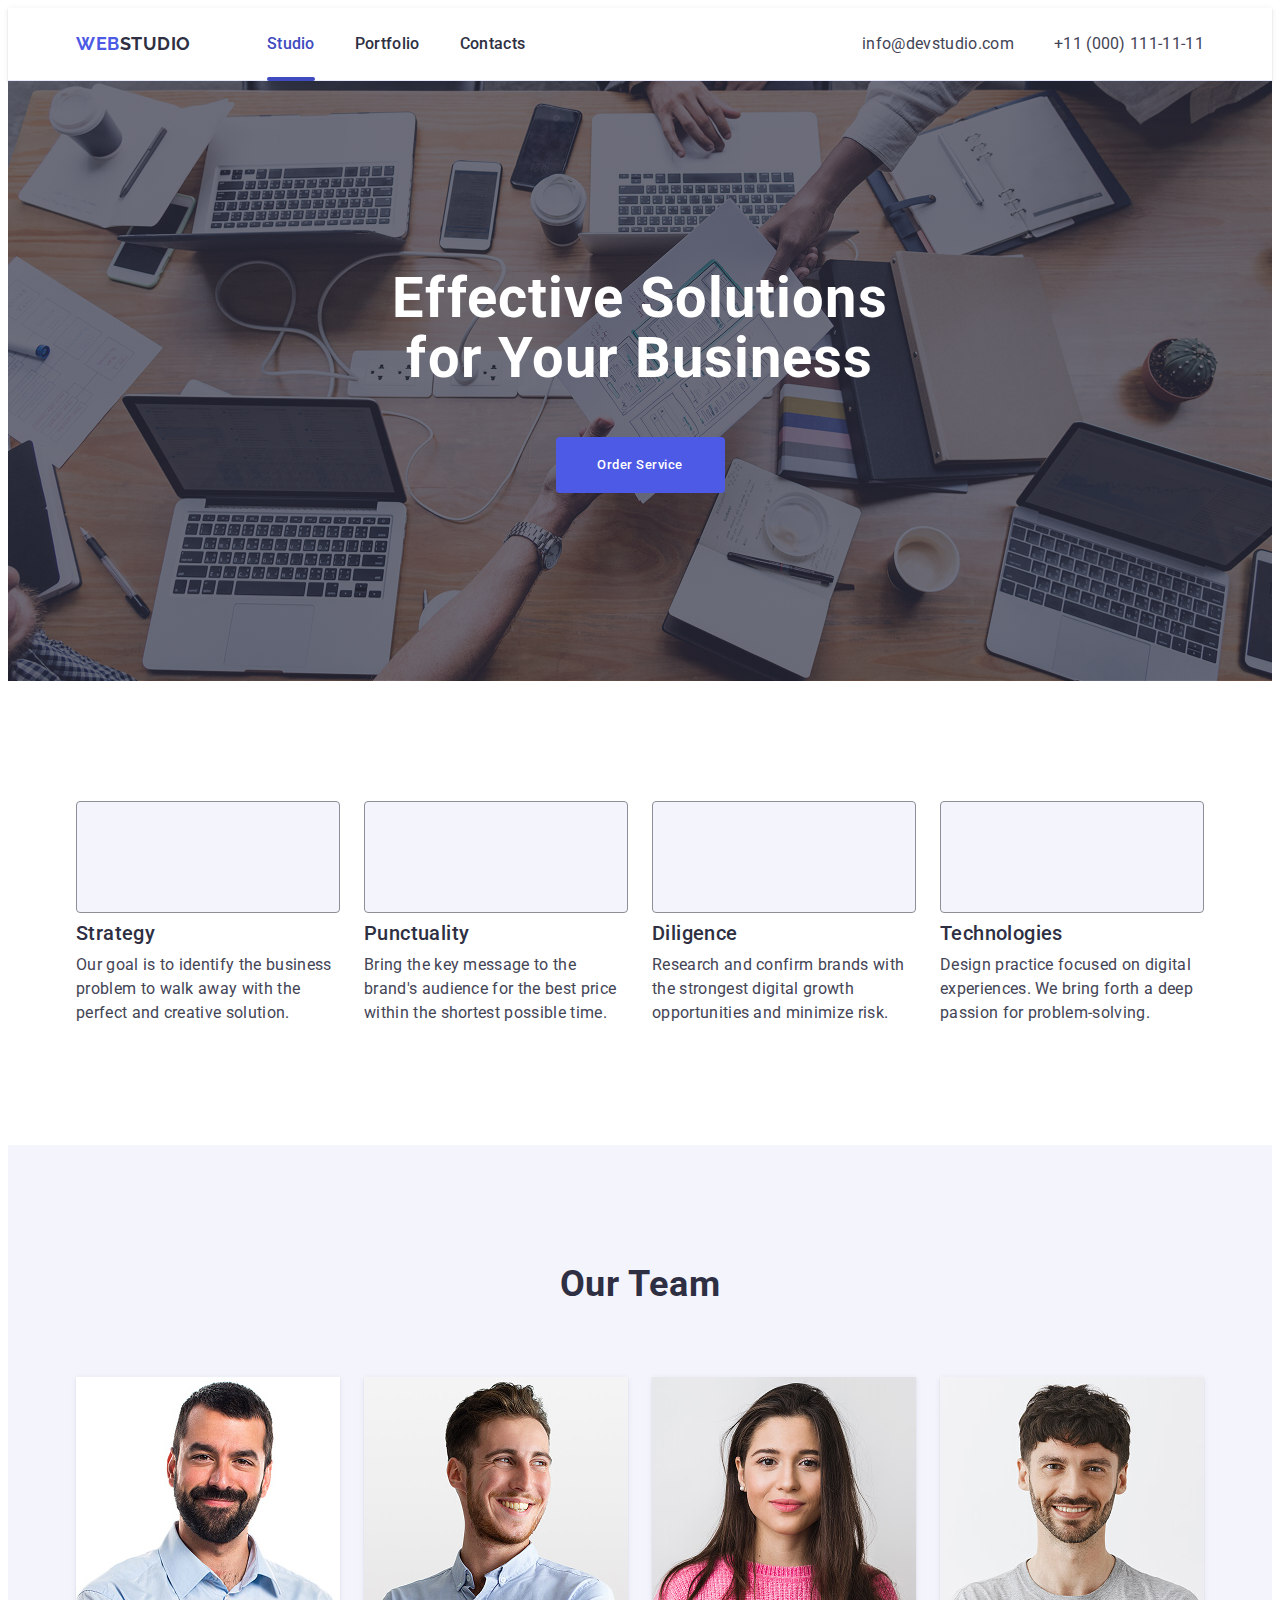
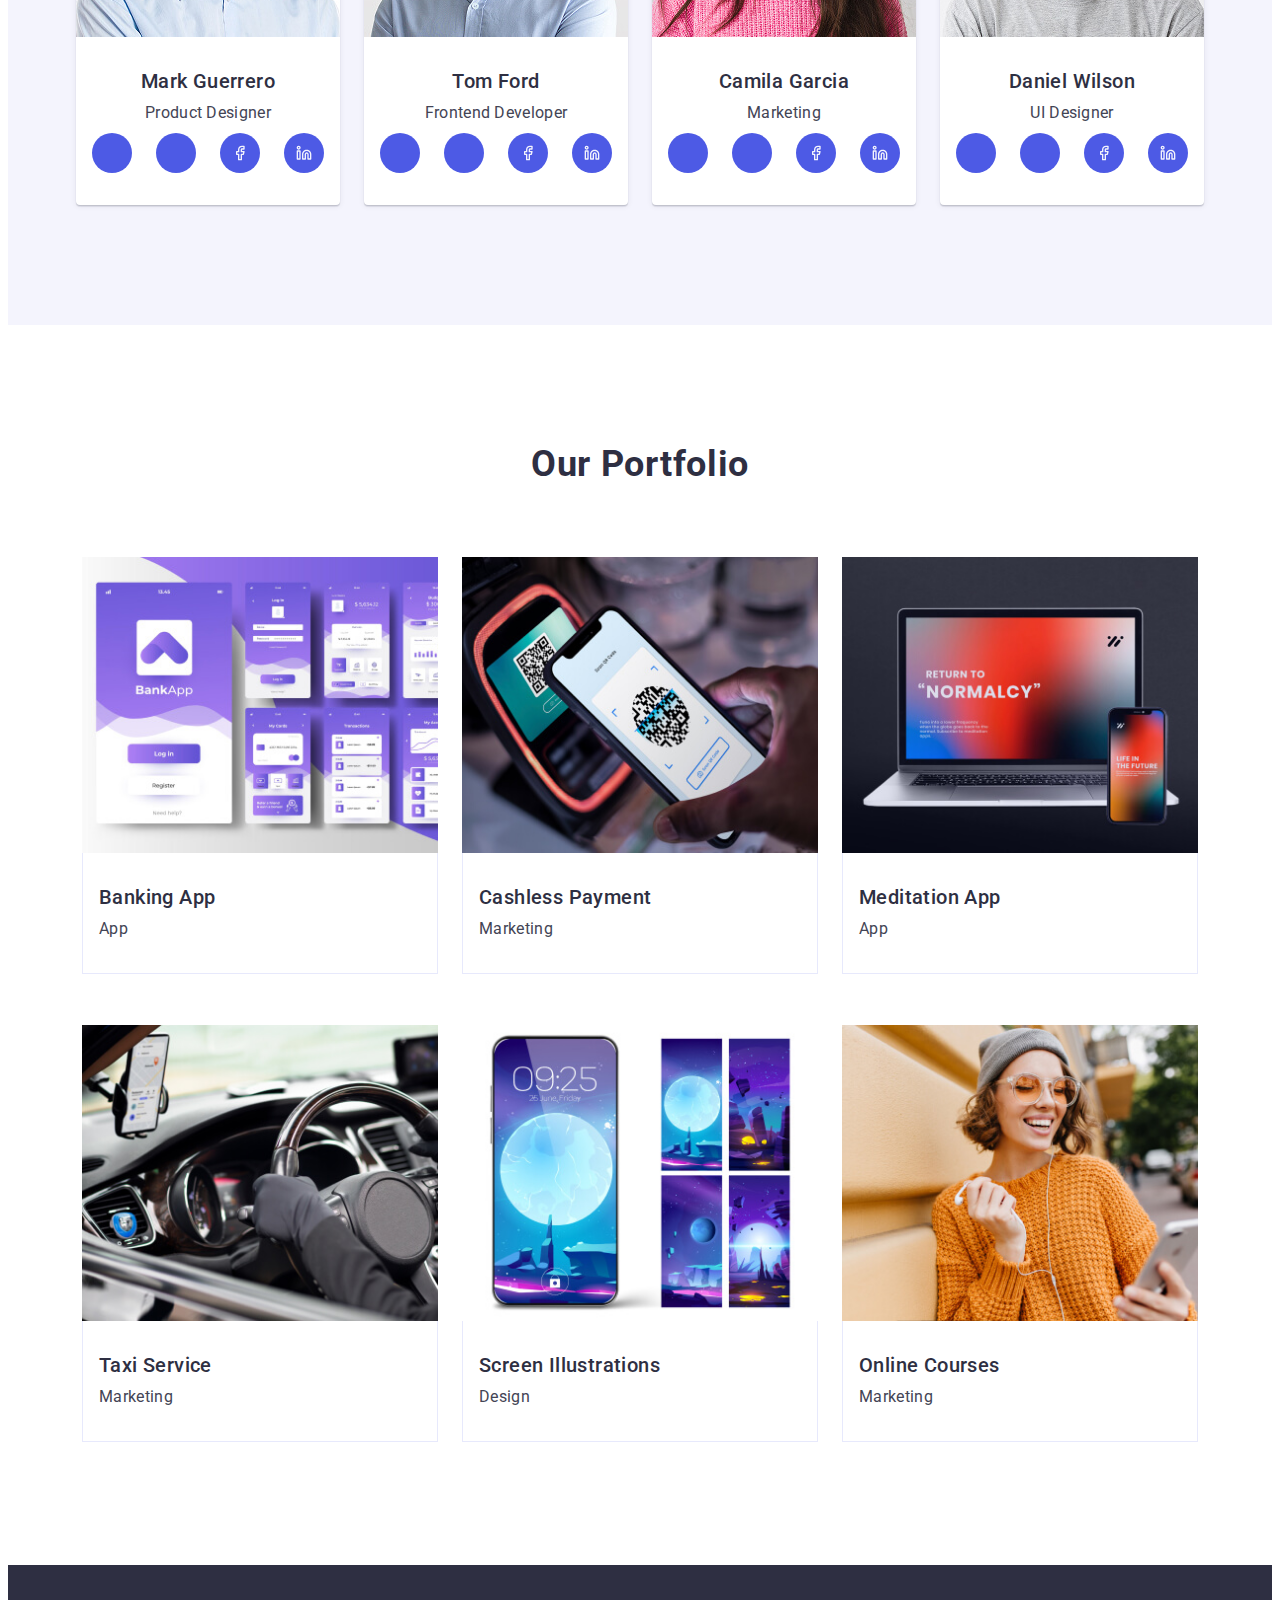
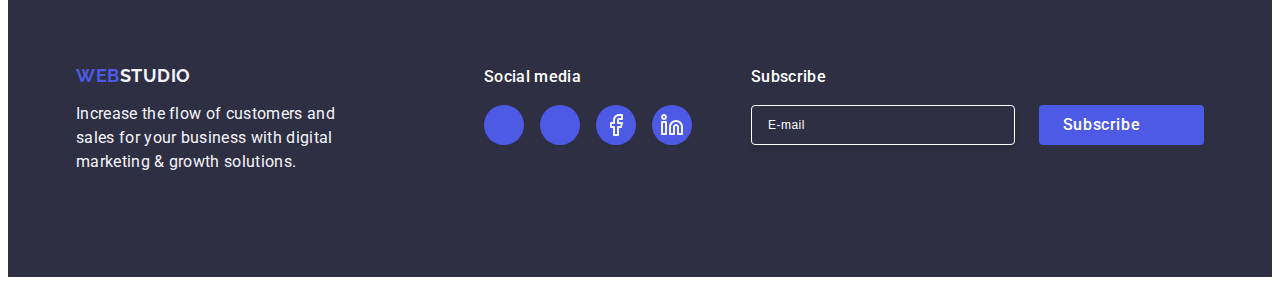
<file: index.html>
<!DOCTYPE html>
<html lang="en">
  <head>
    <meta charset="UTF-8" />
    <meta name="viewport" content="width=device-width, initial-scale=1.0" />
    <title>Web Studio</title>
    <link
      rel="stylesheet"
      href="https://cdnjs.cloudflare.com/ajax/libs/modern-normalize/3.0.1/modern-normalize.min.css"
      integrity="sha512-q6WgHqiHlKyOqslT/lgBgodhd03Wp4BEqKeW6nNtlOY4quzyG3VoQKFrieaCeSnuVseNKRGpGeDU3qPmabCANg=="
      crossorigin="anonymous"
      referrerpolicy="no-referrer"
    />
    <link rel="preconnect" href="https://fonts.googleapis.com" />
    <link rel="preconnect" href="https://fonts.gstatic.com" crossorigin />
    <link
      href="https://fonts.googleapis.com/css2?family=Raleway:wght@700&family=Roboto:wght@400;500;700&display=swap"
      rel="stylesheet"
    />
    <link rel="stylesheet" href="./css/styles.css" />
  </head>
  <body>
    <header class="page-header">
      <div class="container header-container">
        <nav class="header-nav">
          <a class="logo header-logo" href="./index.html"
            >Web<span class="logo-part">Studio</span></a
          >
          <ul class="nav-list">
            <li class="nav-item">
              <a href="./index.html" class="nav-link current">Studio</a>
            </li>
            <li class="nav-item">
              <a href="" class="nav-link">Portfolio</a>
            </li>
            <li class="nav-item">
              <a href="" class="nav-link">Contacts</a>
            </li>
          </ul>
        </nav>
        <address class="contacts">
          <ul class="contacts-list">
            <li class="contacts-item">
              <a class="contacts-link" href="mailto:info@devstudio.com"
                >info@devstudio.com</a
              >
            </li>
            <li class="contacts-item">
              <a class="contacts-link" href="tel:+110001111111"
                >+11 (000) 111-11-11</a
              >
            </li>
          </ul>
        </address>

        <button class="burger-btn" type="button" data-menu-open>
          <svg class="burger-icon" width="24" height="24">
            <use href="./images/icons.svg#icon-burger"></use>
          </svg>
        </button>
      </div>

      <!-- MOBILE MENU -->

      <div class="mobile-menu" data-menu>
        <div class="container mobile-menu-container">
          <button class="mobile-menu-close-btn" type="button" data-menu-close>
            <svg class="mobile-menu-close-btn-icon" width="8" height="8">
              <use href="./images/icons.svg#icon-close"></use>
            </svg>
          </button>
          <nav class="mobile-menu-nav">
            <ul class="mob-nav-list">
              <li class="mob-nav-item">
                <a href="./index.html" class="item-mob-link current">Studio</a>
              </li>
              <li class="mob-nav-item">
                <a href="" class="item-mob-link">Portfolio</a>
              </li>
              <li class="mob-nav-item">
                <a href="" class="item-mob-link">Contacts</a>
              </li>
            </ul>
          </nav>
          <address class="mobile-menu-contacts">
            <ul class="mobile-menu-contacts-list">
              <li class="mobile-menu-contacts-item">
                <a class="mobile-menu-contacts-phone" href="tel:+110001111111"
                  >+11 (000) 111-11-11</a
                >
              </li>
              <li class="mobile-menu-contacts-item">
                <a
                  class="mobile-menu-contacts-mail"
                  href="mailto:info@devstudio.com"
                  >info@devstudio.com</a
                >
              </li>
            </ul>
          </address>
          <div class="mobile-menu-social-media">
            <ul class="mobile-menu-social-media-list">
              <li class="mobile-menu-social-media-item">
                <a href="#" class="mobile-menu-social-media-link">
                  <svg
                    class="mobile-menu-social-media-icon"
                    width="24"
                    height="24"
                  >
                    <use href="./images/icons.svg#icon-instagram"></use>
                  </svg>
                </a>
              </li>
              <li class="mobile-menu-social-media-item">
                <a href="#" class="mobile-menu-social-media-link">
                  <svg
                    class="mobile-menu-social-media-icon"
                    width="24"
                    height="24"
                  >
                    <use href="./images/icons.svg#icon-twitter"></use>
                  </svg>
                </a>
              </li>
              <li class="mobile-menu-social-media-item">
                <a href="#" class="mobile-menu-social-media-link">
                  <svg
                    class="mobile-menu-social-media-icon"
                    width="24"
                    height="24"
                  >
                    <use href="./images/icons.svg#icon-facebook"></use>
                  </svg>
                </a>
              </li>
              <li class="mobile-menu-social-media-item">
                <a href="#" class="mobile-menu-social-media-link">
                  <svg
                    class="mobile-menu-social-media-icon"
                    width="24"
                    height="24"
                  >
                    <use href="./images/icons.svg#icon-linkedin"></use>
                  </svg>
                </a>
              </li>
            </ul>
          </div>
        </div>
      </div>

      <!-- ENDREGION MOBILE MENU -->
    </header>
    <main>
      <section class="hero">
        <div class="container">
          <h1 class="hero-title">Effective Solutions for Your Business</h1>
          <button class="hero-btn" type="button" data-modal-open>
            Order Service
          </button>
        </div>
      </section>
      <section class="features-section">
        <div class="container">
          <h2 id="features" class="visually-hidden">Features</h2>
          <ul class="features-list">
            <li class="features-list-item">
              <div class="svg-icon">
                <svg class="features-icon" width="64" height="64">
                  <use href="./images/icons.svg#icon-antenna"></use>
                </svg>
              </div>
              <h3 class="features-list-title">Strategy</h3>
              <p class="features-list-text">
                Our goal is to identify the business problem to walk away with
                the perfect and creative solution.
              </p>
            </li>
            <li class="features-list-item">
              <div class="svg-icon">
                <svg class="features-icon" width="64" height="64">
                  <use href="./images/icons.svg#icon-clock"></use>
                </svg>
              </div>
              <h3 class="features-list-title">Punctuality</h3>
              <p class="features-list-text">
                Bring the key message to the brand's audience for the best price
                within the shortest possible time.
              </p>
            </li>
            <li class="features-list-item">
              <div class="svg-icon">
                <svg class="features-icon" width="64" height="64">
                  <use href="./images/icons.svg#icon-diagram"></use>
                </svg>
              </div>
              <h3 class="features-list-title">Diligence</h3>
              <p class="features-list-text">
                Research and confirm brands with the strongest digital growth
                opportunities and minimize risk.
              </p>
            </li>
            <li class="features-list-item">
              <div class="svg-icon">
                <svg class="features-icon" width="64" height="64">
                  <use href="./images/icons.svg#icon-astronaut"></use>
                </svg>
              </div>
              <h3 class="features-list-title">Technologies</h3>
              <p class="features-list-text">
                Design practice focused on digital experiences. We bring forth a
                deep passion for problem-solving.
              </p>
            </li>
          </ul>
        </div>
      </section>
      <section class="our-team">
        <div class="container">
          <h2 id="team" class="our-team-title">Our Team</h2>
          <ul class="our-team-list">
            <li class="our-team-list-item">
              <picture>
                <source
                  srcset="
                    ./images/markguerrero@1x.jpg 1x,
                    ./images/markguerrero@2x.jpg 2x
                  "
                />
                <img src="./images/markguerrero@1x.jpg" alt="mark guerrero" />
              </picture>
              <div class="name-position">
                <h3 class="our-team-list-title">Mark Guerrero</h3>
                <p class="our-team-list-text">Product Designer</p>
                <ul class="social-media list">
                  <li class="social-media-item">
                    <a href="#" class="social-media-link">
                      <svg class="social-media-icon" width="16" height="16">
                        <use href="./images/icons.svg#icon-instagram"></use>
                      </svg>
                    </a>
                  </li>
                  <li class="social-media-item">
                    <a href="#" class="social-media-link">
                      <svg class="social-media-icon" width="16" height="16">
                        <use href="./images/icons.svg#icon-twitter"></use>
                      </svg>
                    </a>
                  </li>
                  <li class="social-media-item">
                    <a href="#" class="social-media-link">
                      <svg class="social-media-icon" width="16" height="16">
                        <use href="./images/icons.svg#icon-facebook"></use>
                      </svg>
                    </a>
                  </li>
                  <li class="social-media-item">
                    <a href="#" class="social-media-link">
                      <svg class="social-media-icon" width="16" height="16">
                        <use href="./images/icons.svg#icon-linkedin"></use>
                      </svg>
                    </a>
                  </li>
                </ul>
              </div>
            </li>
            <li class="our-team-list-item">
              <picture>
                <source
                  srcset="
                    ./images/tomford@1x.jpg 1x,
                    ./images/tomford@2x.jpg 2x
                  "
                />
                <img src="./images/tomford@1x.jpg" alt="tom ford" />
              </picture>
              <div class="name-position">
                <h3 class="our-team-list-title">Tom Ford</h3>
                <p class="our-team-list-text">Frontend Developer</p>
                <ul class="social-media list">
                  <li class="social-media-item">
                    <a href="#" class="social-media-link">
                      <svg class="social-media-icon" width="16" height="16">
                        <use href="./images/icons.svg#icon-instagram"></use>
                      </svg>
                    </a>
                  </li>
                  <li class="social-media-item">
                    <a href="#" class="social-media-link">
                      <svg class="social-media-icon" width="16" height="16">
                        <use href="./images/icons.svg#icon-twitter"></use>
                      </svg>
                    </a>
                  </li>
                  <li class="social-media-item">
                    <a href="#" class="social-media-link">
                      <svg class="social-media-icon" width="16" height="16">
                        <use href="./images/icons.svg#icon-facebook"></use>
                      </svg>
                    </a>
                  </li>
                  <li class="social-media-item">
                    <a href="#" class="social-media-link">
                      <svg class="social-media-icon" width="16" height="16">
                        <use href="./images/icons.svg#icon-linkedin"></use>
                      </svg>
                    </a>
                  </li>
                </ul>
              </div>
            </li>
            <li class="our-team-list-item">
              <picture>
                <source
                  srcset="
                    ./images/camilagarcia@1x.jpg 1x,
                    ./images/camilagarcia@2x.jpg 2x
                  "
                />
                <img src="./images/camilagarcia@1x.jpg" alt="camila garcia" />
              </picture>
              <div class="name-position">
                <h3 class="our-team-list-title">Camila Garcia</h3>
                <p class="our-team-list-text">Marketing</p>
                <ul class="social-media list">
                  <li class="social-media-item">
                    <a href="#" class="social-media-link">
                      <svg class="social-media-icon" width="16" height="16">
                        <use href="./images/icons.svg#icon-instagram"></use>
                      </svg>
                    </a>
                  </li>
                  <li class="social-media-item">
                    <a href="#" class="social-media-link">
                      <svg class="social-media-icon" width="16" height="16">
                        <use href="./images/icons.svg#icon-twitter"></use>
                      </svg>
                    </a>
                  </li>
                  <li class="social-media-item">
                    <a href="#" class="social-media-link">
                      <svg class="social-media-icon" width="16" height="16">
                        <use href="./images/icons.svg#icon-facebook"></use>
                      </svg>
                    </a>
                  </li>
                  <li class="social-media-item">
                    <a href="#" class="social-media-link">
                      <svg class="social-media-icon" width="16" height="16">
                        <use href="./images/icons.svg#icon-linkedin"></use>
                      </svg>
                    </a>
                  </li>
                </ul>
              </div>
            </li>
            <li class="our-team-list-item">
              <picture>
                <source
                  srcset="
                    ./images/danielwilson@1x.jpg 1x,
                    ./images/danielwilson@2x.jpg 2x
                  "
                />
                <img src="./images/danielwilson@1x.jpg" alt="daniel wilson" />
              </picture>
              <div class="name-position">
                <h3 class="our-team-list-title">Daniel Wilson</h3>
                <p class="our-team-list-text">UI Designer</p>
                <ul class="social-media list">
                  <li class="social-media-item">
                    <a href="#" class="social-media-link">
                      <svg class="social-media-icon" width="16" height="16">
                        <use href="./images/icons.svg#icon-instagram"></use>
                      </svg>
                    </a>
                  </li>
                  <li class="social-media-item">
                    <a href="#" class="social-media-link">
                      <svg class="social-media-icon" width="16" height="16">
                        <use href="./images/icons.svg#icon-twitter"></use>
                      </svg>
                    </a>
                  </li>
                  <li class="social-media-item">
                    <a href="#" class="social-media-link">
                      <svg class="social-media-icon" width="16" height="16">
                        <use href="./images/icons.svg#icon-facebook"></use>
                      </svg>
                    </a>
                  </li>
                  <li class="social-media-item">
                    <a href="#" class="social-media-link">
                      <svg class="social-media-icon" width="16" height="16">
                        <use href="./images/icons.svg#icon-linkedin"></use>
                      </svg>
                    </a>
                  </li>
                </ul>
              </div>
            </li>
          </ul>
        </div>
      </section>
      <section class="portfolio">
        <div class="container">
          <h2 id="portfolio" class="portfolio-title">Our Portfolio</h2>
          <ul class="portfolio-list">
            <li class="portfolio-list-item">
              <div class="thumb">
                <picture>
                  <source
                    srcset="
                      ./images/banking-app-desktop@1x.jpg 1x,
                      ./images/banking-app-desktop@2x.jpg 2x
                    "
                    media="(min-width: 1158px)"
                  />
                  <source
                    srcset="
                      ./images/banking-app-tablet@1x.jpg 1x,
                      ./images/banking-app-tablet@2x.jpg 2x
                    "
                    media="(min-width: 768px) and (max-width: 1157px)"
                  />
                  <source
                    srcset="
                      ./images/banking-app-mobile@1x.jpg 1x,
                      ./images/banking-app-mobile@2x.jpg 2x
                    "
                    media="(max-width: 767px)"
                  />
                  <img
                    src="./images/banking-app-mobile@1x.jpg"
                    alt="banking app"
                  />
                </picture>

                <p class="overlay">
                  14 Stylish and User-Friendly App Design Concepts · Task
                  Manager App · Calorie Tracker App · Exotic Fruit Ecommerce App
                  · Cloud Storage App
                </p>
              </div>
              <div class="name-type">
                <h3 class="portfolio-list-title">Banking App</h3>
                <p class="portfolio-list-text">App</p>
              </div>
            </li>
            <li class="portfolio-list-item">
              <div class="thumb">
                <picture>
                  <source
                    srcset="
                      ./images/cashless-payment-desktop@1x.jpg 1x,
                      ./images/cashless-payment-desktop@2x.jpg 2x
                    "
                    media="(min-width: 1158px)"
                  />
                  <source
                    srcset="
                      ./images/cashless-payment-tablet@1x.jpg 1x,
                      ./images/cashless-payment-tablet@2x.jpg 2x
                    "
                    media="(min-width: 768px) and (max-width: 1157px)"
                  />
                  <source
                    srcset="
                      ./images/cashless-payment-mobile@1x.jpg 1x,
                      ./images/cashless-payment-mobile@2x.jpg 2x
                    "
                    media="(max-width: 767px)"
                  />
                  <img
                    src="./images/cashless-payment-mobile@1x.jpg"
                    alt="cashless payment"
                  />
                </picture>
                <p class="overlay">
                  14 Stylish and User-Friendly App Design Concepts · Task
                  Manager App · Calorie Tracker App · Exotic Fruit Ecommerce App
                  · Cloud Storage App
                </p>
              </div>
              <div class="name-type">
                <h3 class="portfolio-list-title">Cashless Payment</h3>
                <p class="portfolio-list-text">Marketing</p>
              </div>
            </li>
            <li class="portfolio-list-item">
              <div class="thumb">
                <picture>
                  <source
                    srcset="
                      ./images/meditation-app-desktop@1x.jpg 1x,
                      ./images/meditation-app-desktop@2x.jpg 2x
                    "
                    media="(min-width: 1158px)"
                  />
                  <source
                    srcset="
                      ./images/meditation-app-tablet@1x.jpg 1x,
                      ./images/meditation-app-tablet@2x.jpg 2x
                    "
                    media="(min-width: 768px) and (max-width: 1157px)"
                  />
                  <source
                    srcset="
                      ./images/meditation-app-mobile@1x.jpg 1x,
                      ./images/meditation-app-mobile@2x.jpg 2x
                    "
                    media="(max-width: 767px)"
                  />
                  <img
                    src="./images/meditation-app-mobile@1x.jpg"
                    alt="meditation app"
                  />
                </picture>
                <p class="overlay">
                  14 Stylish and User-Friendly App Design Concepts · Task
                  Manager App · Calorie Tracker App · Exotic Fruit Ecommerce App
                  · Cloud Storage App
                </p>
              </div>
              <div class="name-type">
                <h3 class="portfolio-list-title">Meditation App</h3>
                <p class="portfolio-list-text">App</p>
              </div>
            </li>
            <li class="portfolio-list-item">
              <div class="thumb">
                <picture>
                  <source
                    srcset="
                      ./images/taxi-service-desktop@1x.jpg 1x,
                      ./images/taxi-service-desktop@2x.jpg 2x
                    "
                    media="(min-width: 1158px)"
                  />
                  <source
                    srcset="
                      ./images/taxi-service-tablet@1x.jpg 1x,
                      ./images/taxi-service-tablet@2x.jpg 2x
                    "
                    media="(min-width: 768px) and (max-width: 1157px)"
                  />
                  <source
                    srcset="
                      ./images/taxi-service-mobile@1x.jpg 1x,
                      ./images/taxi-service-mobile@2x.jpg 2x
                    "
                    media="(max-width: 767px)"
                  />
                  <img
                    src="./images/taxi-service-mobile@1x.jpg"
                    alt="taxi service"
                  />
                </picture>
                <p class="overlay">
                  14 Stylish and User-Friendly App Design Concepts · Task
                  Manager App · Calorie Tracker App · Exotic Fruit Ecommerce App
                  · Cloud Storage App
                </p>
              </div>
              <div class="name-type">
                <h3 class="portfolio-list-title">Taxi Service</h3>
                <p class="portfolio-list-text">Marketing</p>
              </div>
            </li>
            <li class="portfolio-list-item">
              <div class="thumb">
                <picture>
                  <source
                    srcset="
                      ./images/screen-illustrations-desktop@1x.jpg 1x,
                      ./images/screen-illustrations-desktop@2x.jpg 2x
                    "
                    media="(min-width: 1158px)"
                  />
                  <source
                    srcset="
                      ./images/screen-illustrations-tablet@1x.jpg 1x,
                      ./images/screen-illustrations-tablet@2x.jpg 2x
                    "
                    media="(min-width: 768px) and (max-width: 1157px)"
                  />
                  <source
                    srcset="
                      ./images/screen-illustrations-mobile@1x.jpg 1x,
                      ./images/screen-illustrations-mobile@2x.jpg 2x
                    "
                    media="(max-width: 767px)"
                  />
                  <img
                    src="./images/screen-illustrations-mobile@1x.jpg"
                    alt="screen illustrations"
                  />
                </picture>
                <p class="overlay">
                  14 Stylish and User-Friendly App Design Concepts · Task
                  Manager App · Calorie Tracker App · Exotic Fruit Ecommerce App
                  · Cloud Storage App
                </p>
              </div>
              <div class="name-type">
                <h3 class="portfolio-list-title">Screen Illustrations</h3>
                <p class="portfolio-list-text">Design</p>
              </div>
            </li>
            <li class="portfolio-list-item">
              <div class="thumb">
                <picture>
                  <source
                    srcset="
                      ./images/online-courses-desktop@1x.jpg 1x,
                      ./images/online-courses-desktop@2x.jpg 2x
                    "
                    media="(min-width: 1158px)"
                  />
                  <source
                    srcset="
                      ./images/online-courses-tablet@1x.jpg 1x,
                      ./images/online-courses-tablet@2x.jpg 2x
                    "
                    media="(min-width: 768px) and (max-width: 1157px)"
                  />
                  <source
                    srcset="
                      ./images/online-courses-mobile@1x.jpg 1x,
                      ./images/online-courses-mobile@2x.jpg 2x
                    "
                    media="(max-width: 767px)"
                  />
                  <img
                    src="./images/online-courses-mobile@1x.jpg"
                    alt="online courses"
                  />
                </picture>
                <p class="overlay">
                  14 Stylish and User-Friendly App Design Concepts · Task
                  Manager App · Calorie Tracker App · Exotic Fruit Ecommerce App
                  · Cloud Storage App
                </p>
              </div>
              <div class="name-type">
                <h3 class="portfolio-list-title">Online Courses</h3>
                <p class="portfolio-list-text">Marketing</p>
              </div>
            </li>
          </ul>
        </div>
      </section>
    </main>

    <!-- FOOTER -->

    <footer class="page-footer">
      <div class="container footer-content">
        <div class="logo-text">
          <a href="./index.html" class="logo footer-logo"
            >Web<span class="logo-part">Studio</span></a
          >
          <p class="footer-text">
            Increase the flow of customers and sales for your business with
            digital marketing & growth solutions.
          </p>
        </div>
        <div class="footer-social-media">
          <p class="social-list-title">Social media</p>
          <ul class="social-list">
            <li class="social-media-item">
              <a href="#" class="social-list-link">
                <svg class="social-list-icon" width="24" height="24">
                  <use href="./images/icons.svg#icon-instagram"></use>
                </svg>
              </a>
            </li>
            <li class="social-media-item">
              <a href="#" class="social-list-link">
                <svg class="social-list-icon" width="24" height="24">
                  <use href="./images/icons.svg#icon-twitter"></use>
                </svg>
              </a>
            </li>
            <li class="social-media-item">
              <a href="#" class="social-list-link">
                <svg class="social-list-icon" width="24" height="24">
                  <use href="./images/icons.svg#icon-facebook"></use>
                </svg>
              </a>
            </li>
            <li class="social-media-item">
              <a href="#" class="social-list-link">
                <svg class="social-list-icon" width="24" height="24">
                  <use href="./images/icons.svg#icon-linkedin"></use>
                </svg>
              </a>
            </li>
          </ul>
        </div>
        <div class="footer-subscribe">
          <p class="subscribe-title">Subscribe</p>
          <form class="form" name="subscribe_form" autocomplete="off">
            <label class="form-label" for="usermail">
              <input
                class="form-input"
                type="email"
                id="usermail"
                name="usermail"
                placeholder="E-mail"
              />
            </label>

            <button class="subscribe-btn" type="submit">
              Subscribe
              <svg class="subscribe-icon" width="24" height="24">
                <use href="./images/icons.svg#icon-telegram"></use>
              </svg>
            </button>
          </form>
        </div>
      </div>
    </footer>

    <!-- REGION BACKDROP -->

    <div class="backdrop" data-modal>
      <div class="modal">
        <button class="close-btn" type="button" data-modal-close>
          <svg class="close-btn-icon" width="8" height="8">
            <use href="./images/icons.svg#icon-close"></use>
          </svg>
        </button>
        <p class="modal-text">Leave your contacts and we will call you back</p>
        <form class="modal-form">
          <div class="modal-container">
            <label class="modal-form-label" for="user-name">Name</label>
            <div class="modal-form-input-cont">
              <input
                class="modal-form-input"
                required
                type="text"
                id="user-name"
                name="user-name"
              />
              <svg class="modal-form-icon" width="18" height="24">
                <use href="./images/icons.svg#icon-person"></use>
              </svg>
            </div>
          </div>

          <div class="modal-container">
            <label class="modal-form-label" for="user-phone">Phone</label>
            <div class="modal-form-input-cont">
              <input
                class="modal-form-input"
                type="tel"
                id="user-phone"
                name="userphone"
              />
              <svg class="modal-form-icon" width="18" height="24">
                <use href="./images/icons.svg#icon-phone"></use>
              </svg>
            </div>
          </div>

          <div class="modal-container">
            <label class="modal-form-label" for="useremail">Email</label>
            <div class="modal-form-input-cont">
              <input
                class="modal-form-input"
                type="email"
                id="useremail"
                name="usermail"
              />
              <svg class="modal-form-icon" width="18" height="24">
                <use href="./images/icons.svg#icon-email"></use>
              </svg>
            </div>
          </div>

          <div class="input-container">
            <label class="modal-form-label" for="user-comment">Comment</label>
            <textarea
              class="modal-form-input text-area"
              name="user-comment"
              rows="5"
              placeholder="Text input"
              id="user-comment"
            ></textarea>
          </div>

          <div class="checkbox-container">
            <input
              class="checkbox visually-hidden"
              type="checkbox"
              id="user-privacy"
              name="user-privacy"
              value="true"
            />
            <label class="label-checkbox" for="user-privacy">
              <span class="custom-checkbox">
                <svg class="check-icon" width="10" height="8">
                  <use href="./images/icons.svg#icon-check"></use>
                </svg>
              </span>
              <span class="accept-terms">
                I accept the terms and conditions of the
                <a class="accept-terms-link" href="./index.html"
                  >Privacy Policy
                </a>
              </span>
            </label>
          </div>

          <button class="send-btn" type="button">Send</button>
        </form>
      </div>
    </div>

    <script src="./js/modal.js"></script>
    <script src="./js/menu.js"></script>

    <!-- ENDREGION BACKDROP -->
  </body>
</html>
</file>
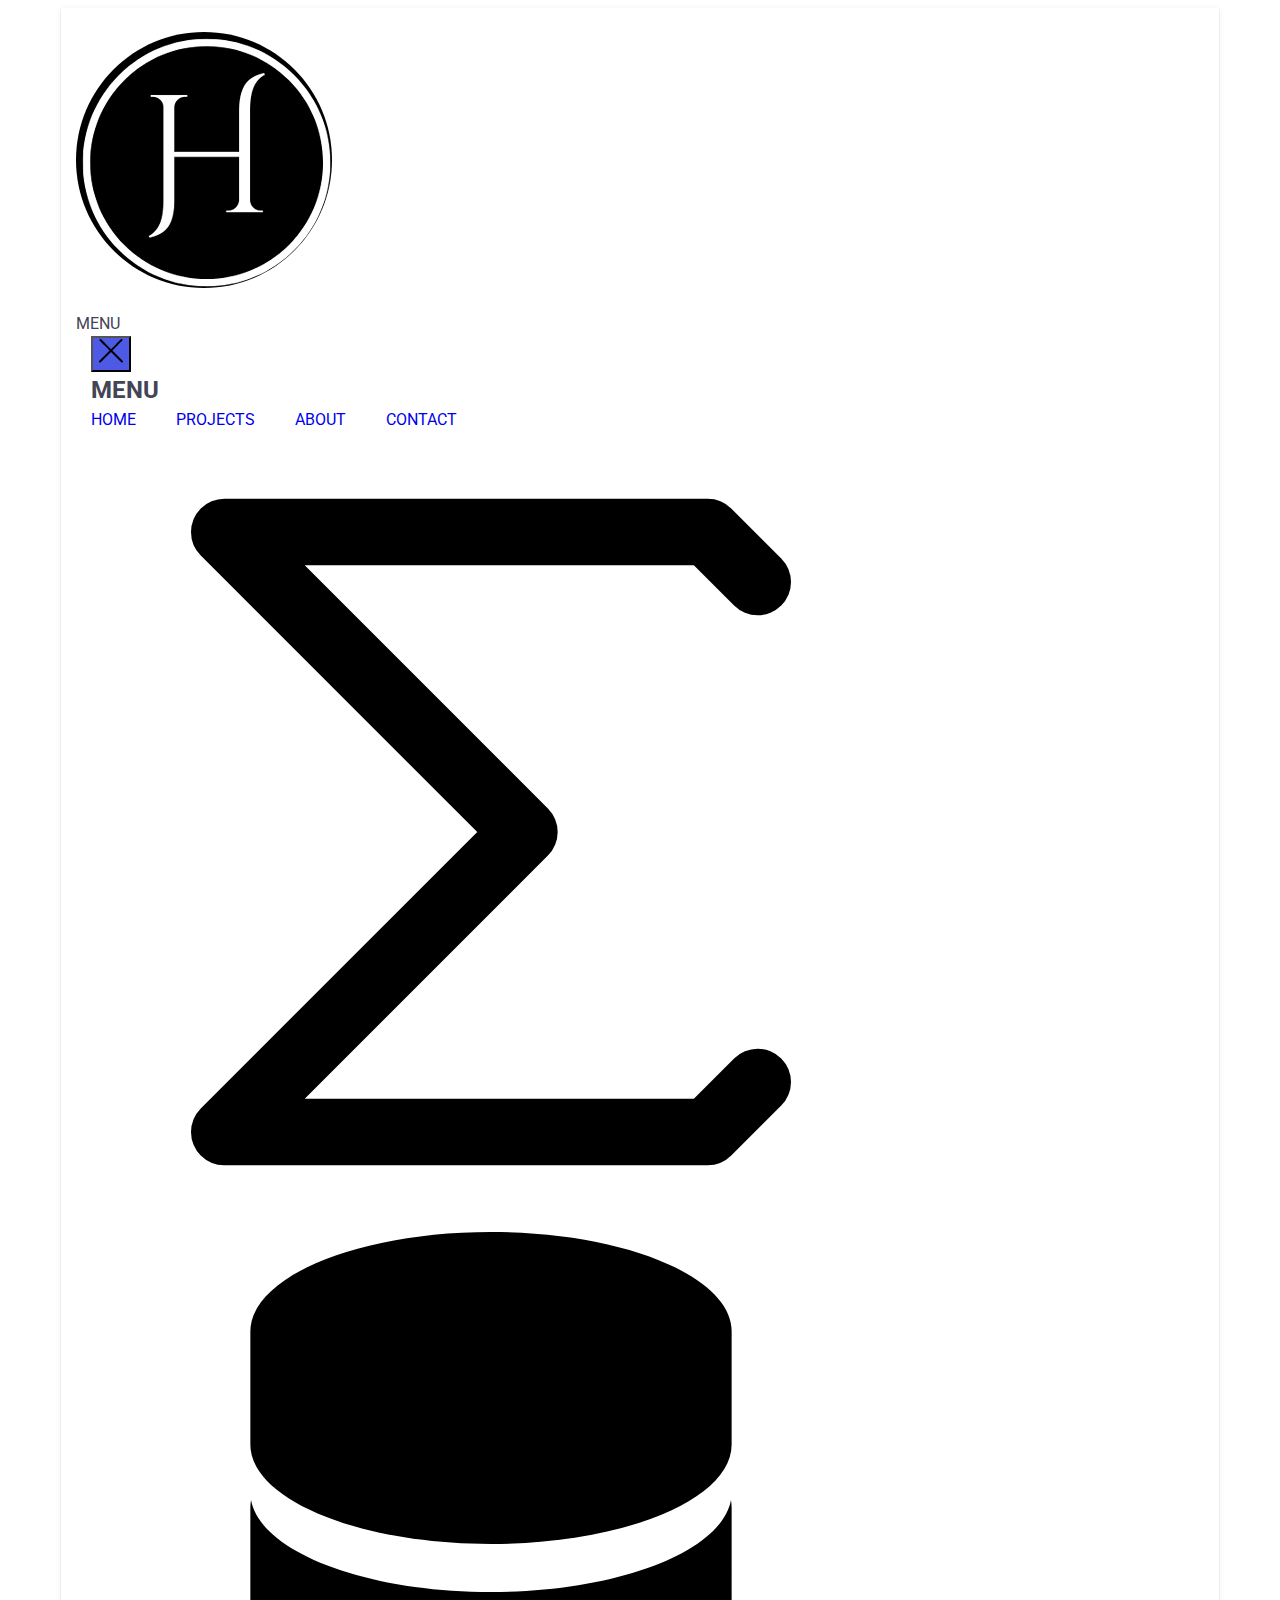
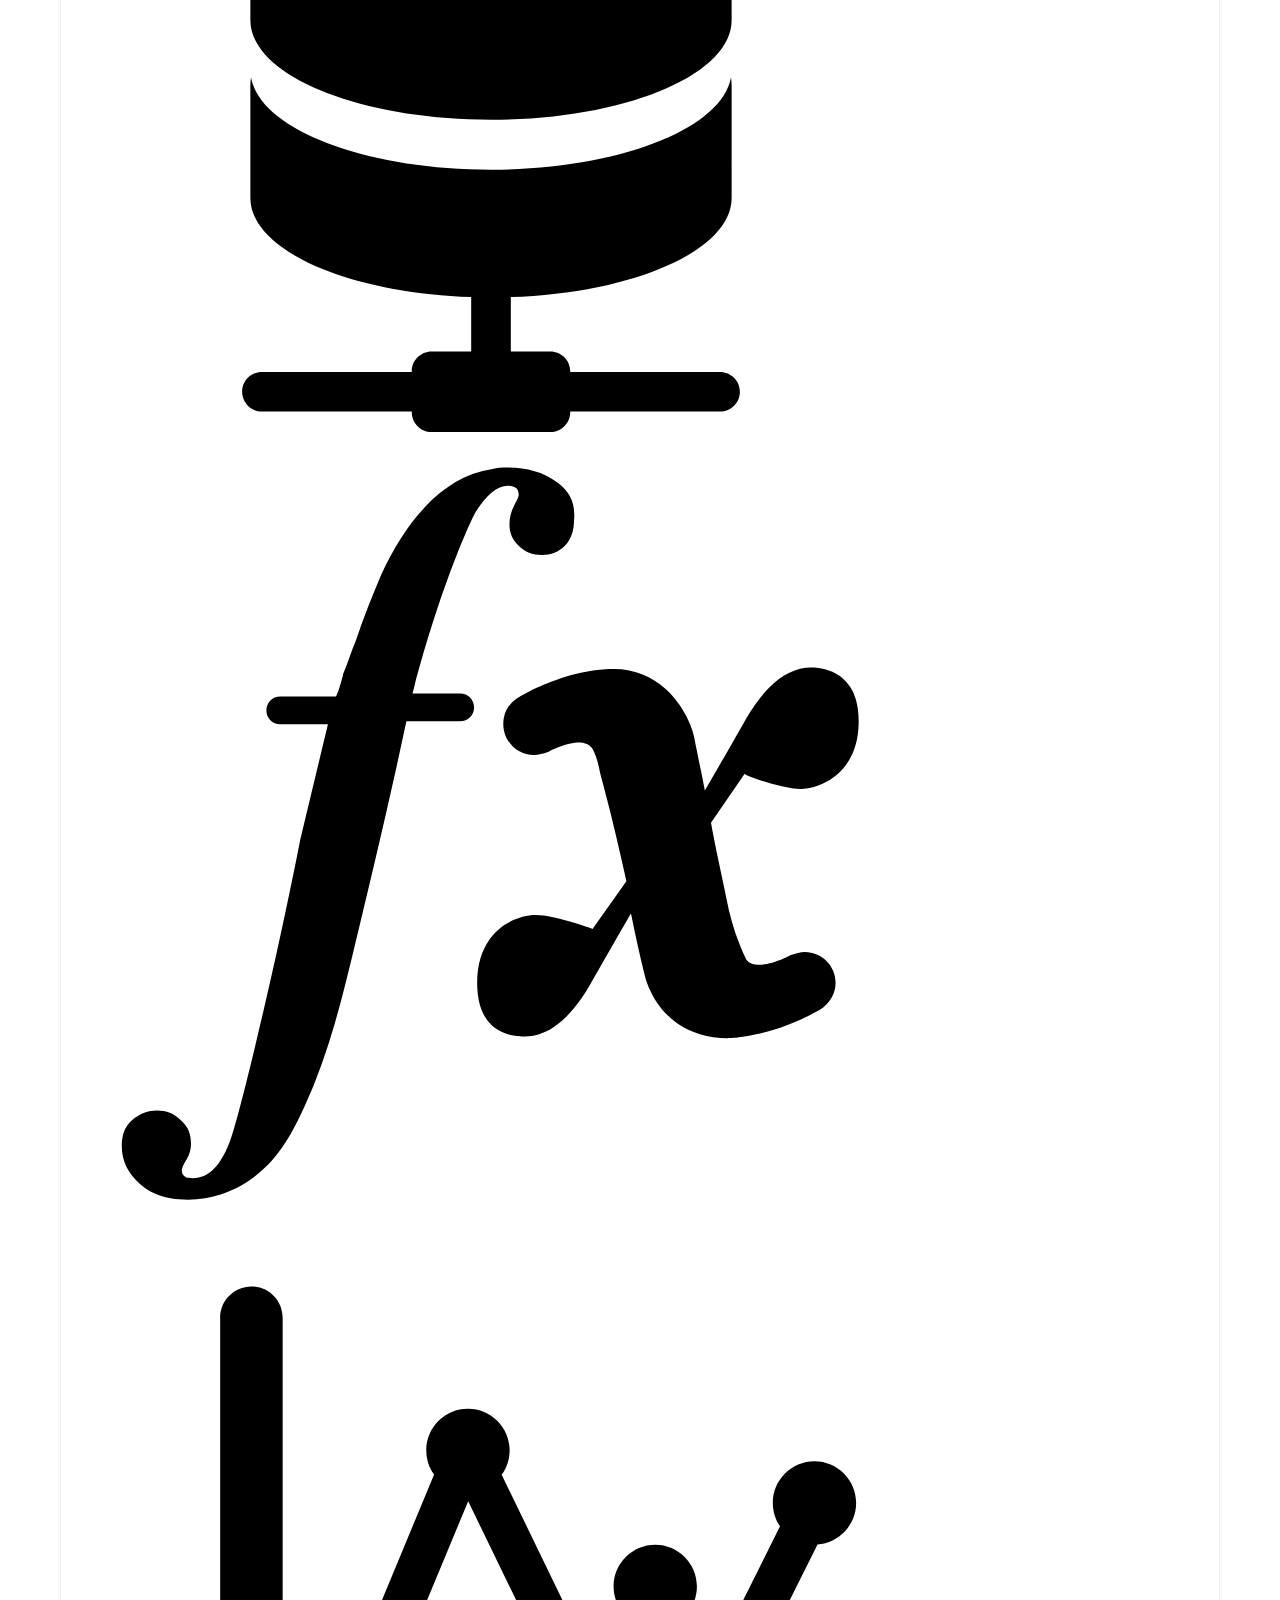
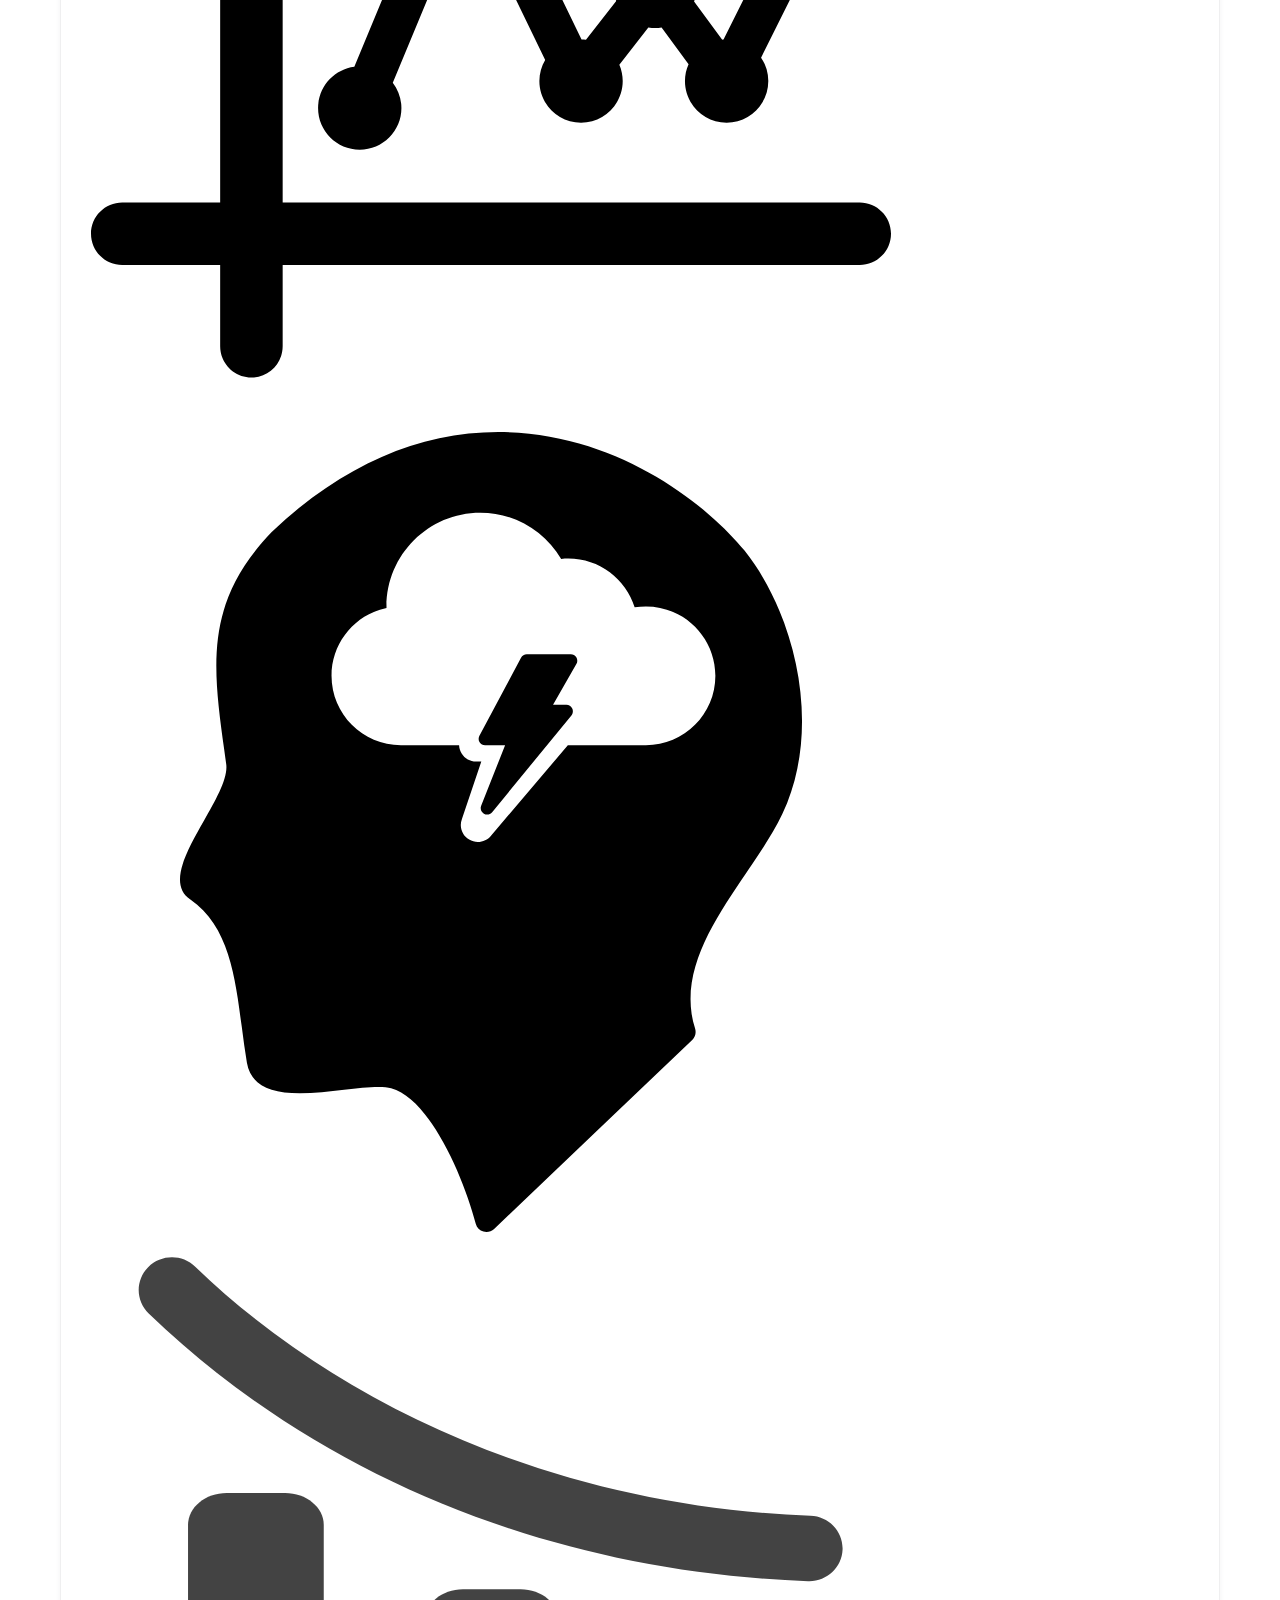
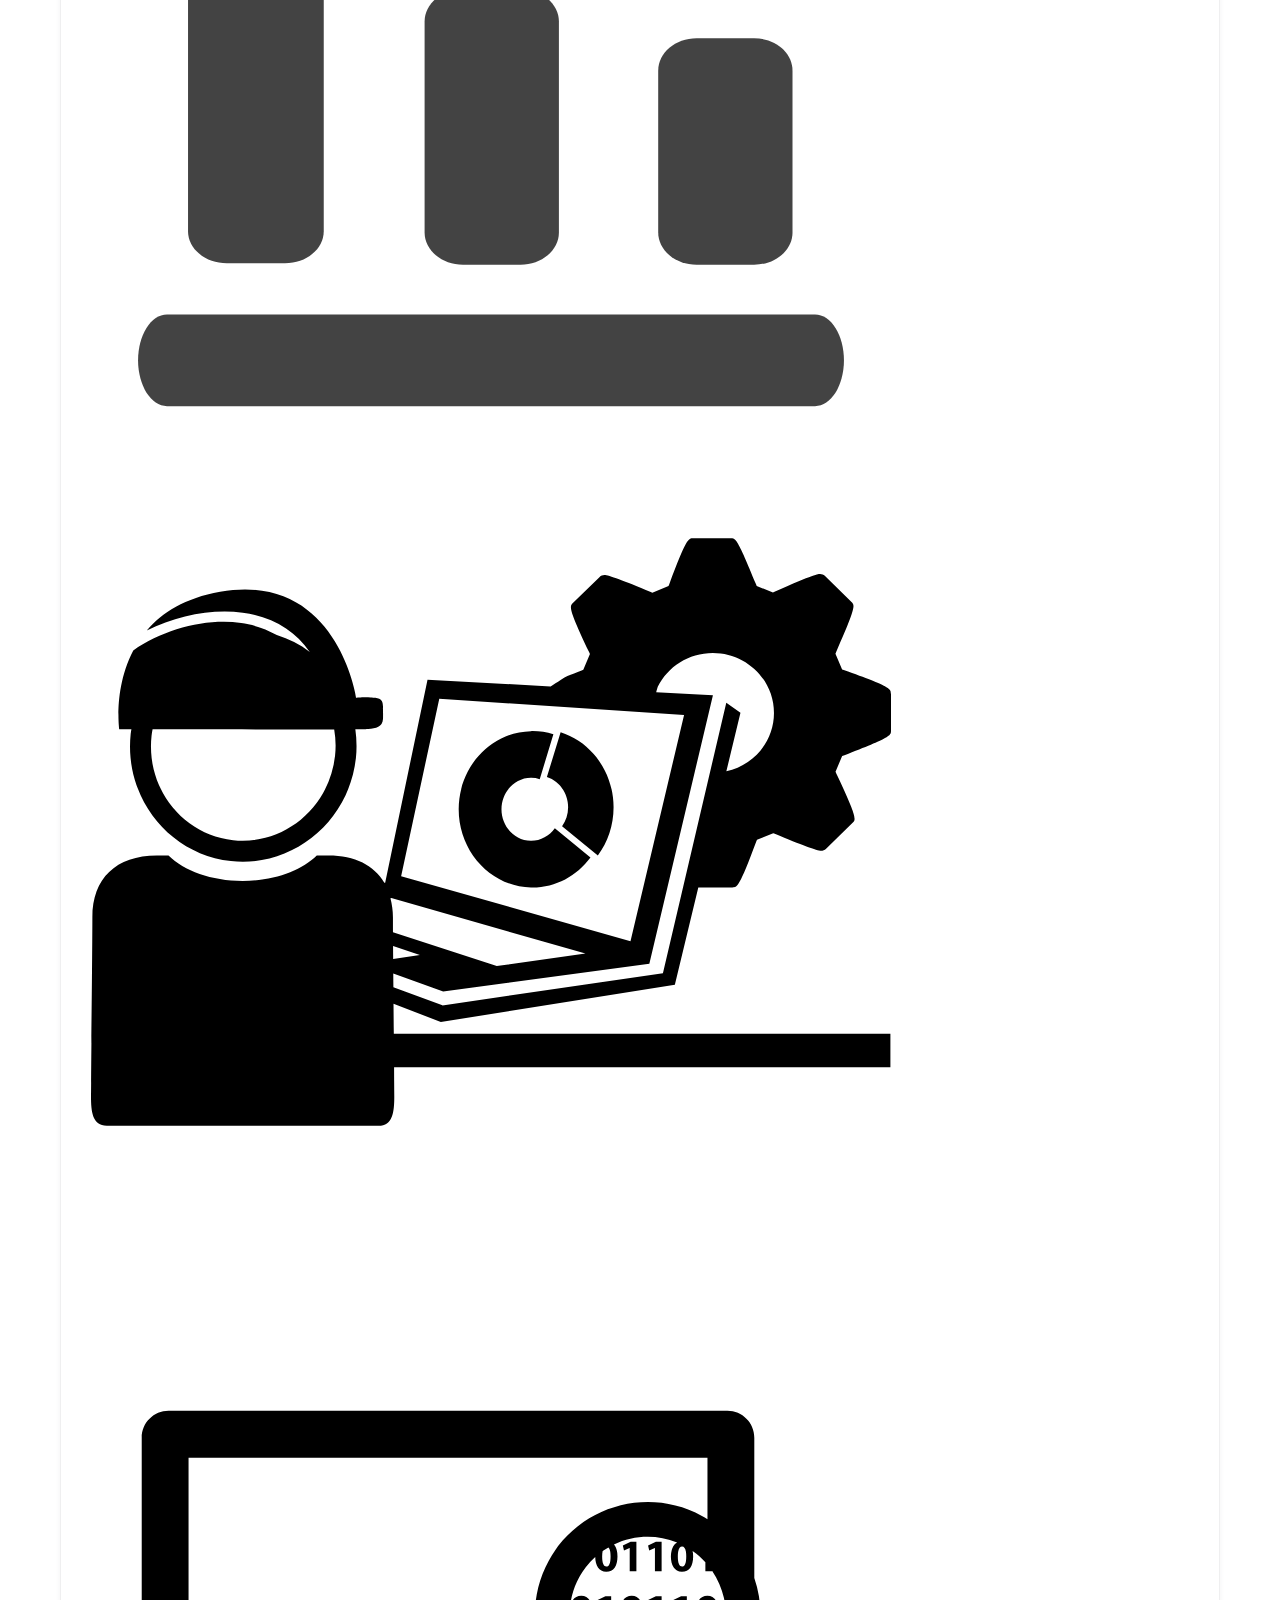
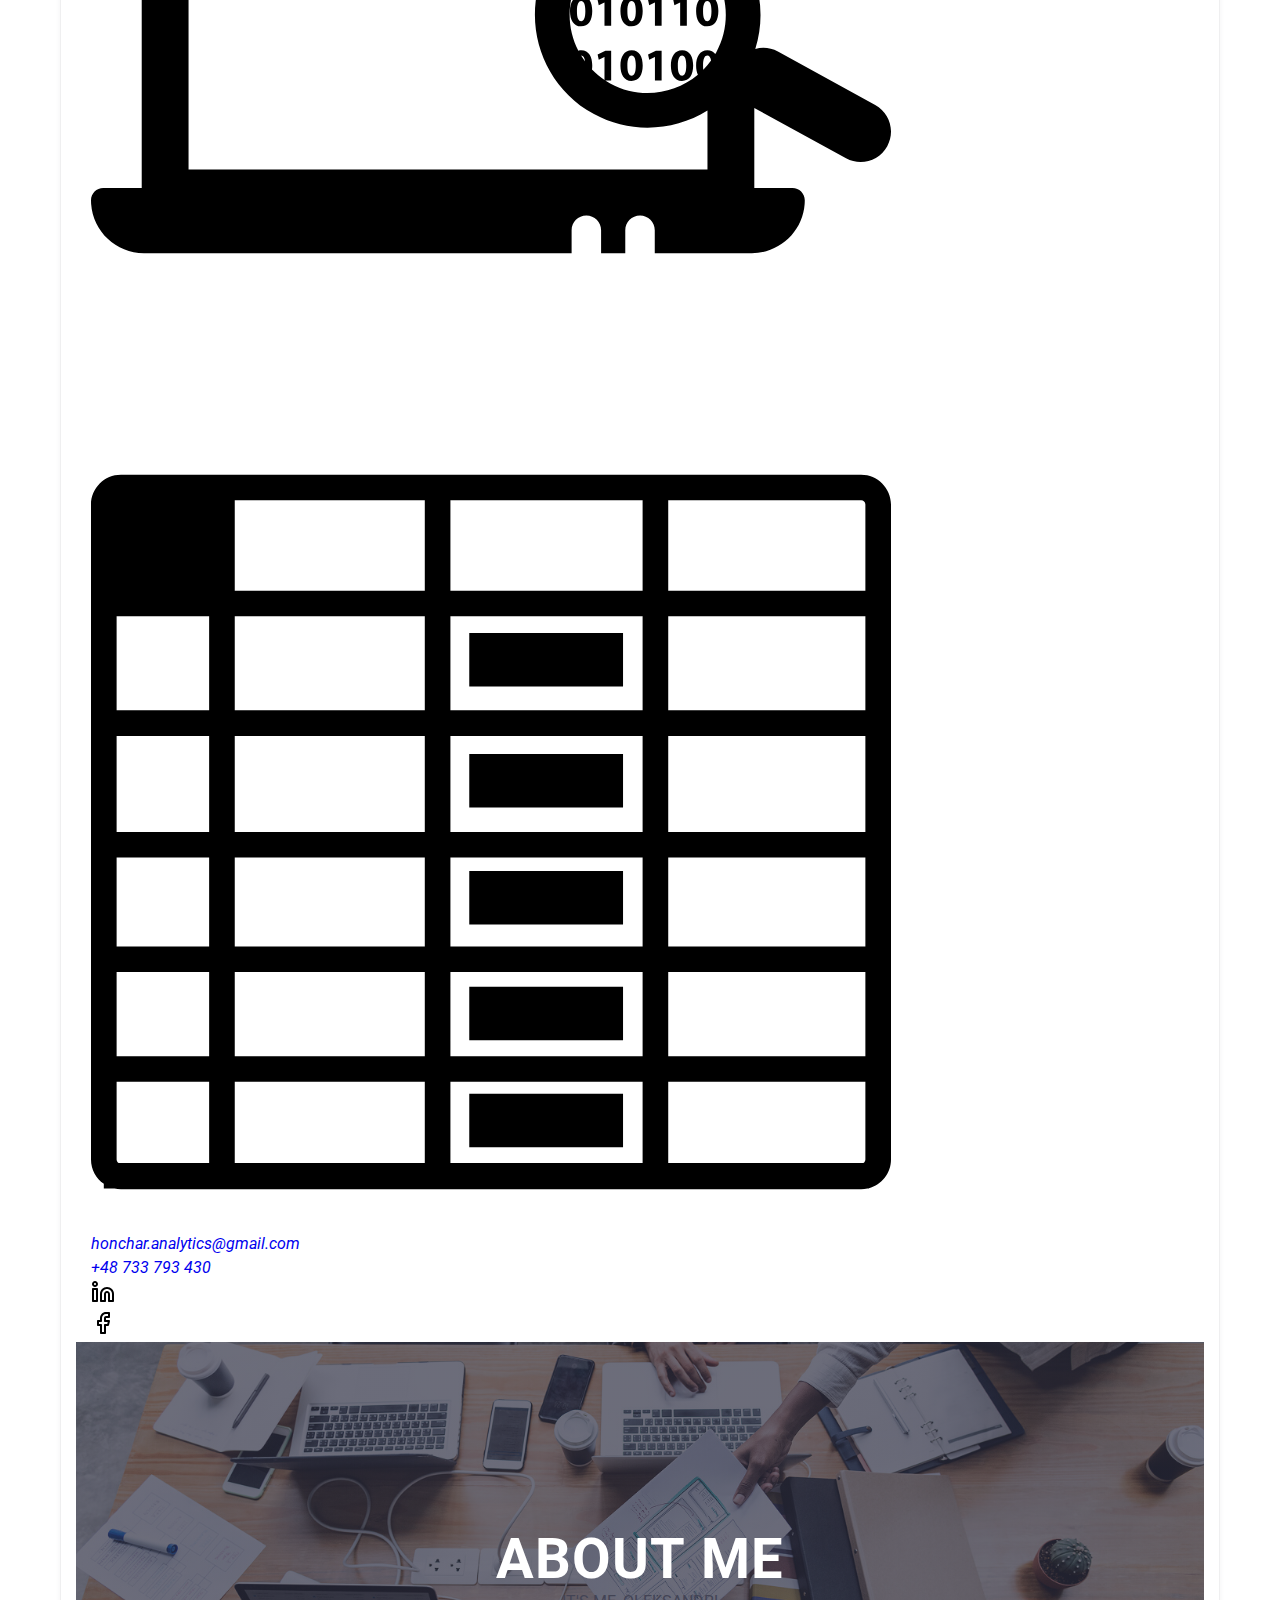
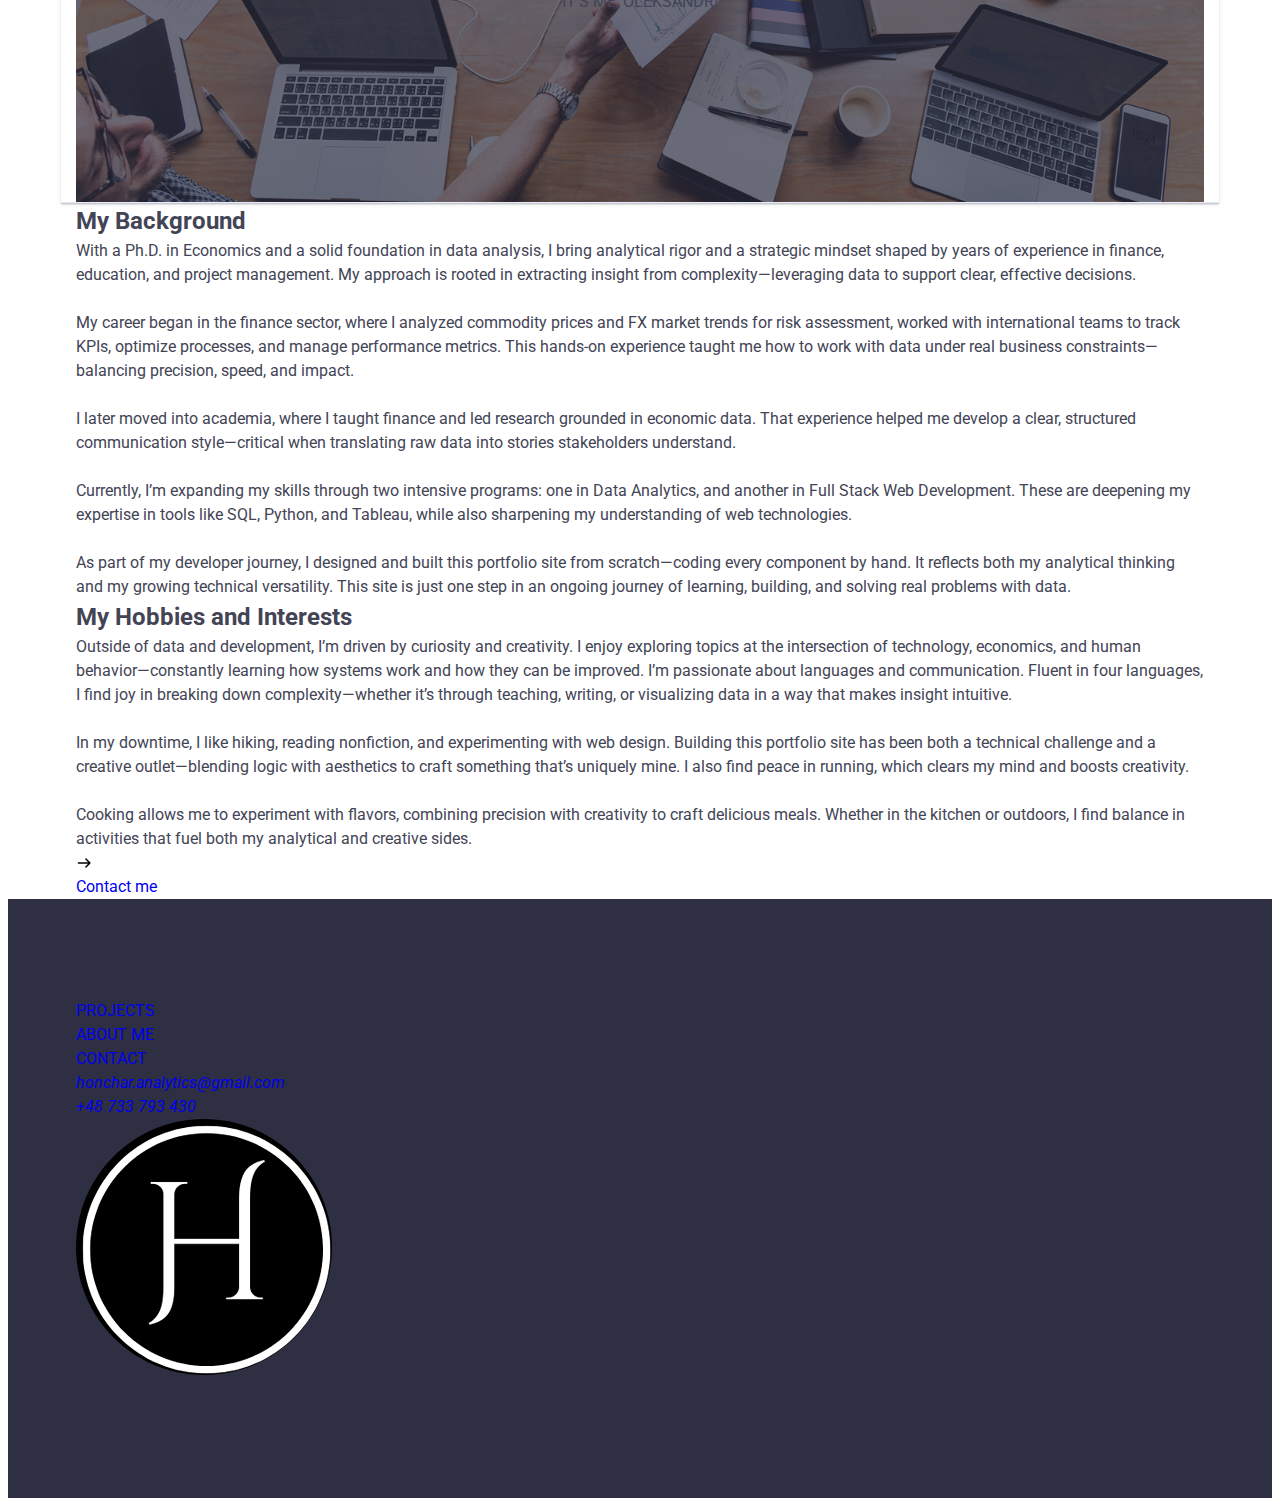
<file: about.html>
<!DOCTYPE html>
<html lang="en">
  <head>
    <meta charset="UTF-8" />
    <meta name="viewport" content="width=device-width, initial-scale=1.0" />
    <title>About me</title>
    <link
      rel="stylesheet"
      href="https://cdnjs.cloudflare.com/ajax/libs/modern-normalize/3.0.1/modern-normalize.min.css"
      integrity="sha512-q6WgHqiHlKyOqslT/lgBgodhd03Wp4BEqKeW6nNtlOY4quzyG3VoQKFrieaCeSnuVseNKRGpGeDU3qPmabCANg=="
      crossorigin="anonymous"
      referrerpolicy="no-referrer"
    />
    <link rel="preconnect" href="https://fonts.googleapis.com" />
    <link rel="preconnect" href="https://fonts.gstatic.com" crossorigin />
    <link
      href="https://fonts.googleapis.com/css2?family=League+Gothic&family=League+Spartan:wght@400;500;600;700&family=Roboto:wght@400;700&display=swap"
      rel="stylesheet"
    />
    <link rel="stylesheet" href="./css/styles.css" />
  </head>

  <body>
  <header class="container page-header">
      <nav class="header-navigation">
        <a class="logo header-logo" href="./index.html" title="Oleksandr's Logo>">
          <img
            src="./images/logo.ico"
            alt="Logo"
            class="logo-img"
          />
        </a>
        <button class="burger-btn" type="button" data-menu-open>
          <svg class="burger-icon">
            <use href="./images/icons.svg#icon-burger"></use>
          </svg>
        </button>
      </nav>

      MENU

      <div class="menu" data-menu>
        <div class="container menu-container">
          <button class="menu-close-btn" type="button" data-menu-close>
            <svg class="menu-close-btn-icon" width="24" height="24">
              <use href="./images/icons.svg#icon-close"></use>
            </svg>
          </button>
          <nav class="menu-nav">
            <h2 class="menu-title">MENU</h2>
            <ul class="nav-list">
              <li class="nav-item">
                <a class="nav-item-link" href="./index.html" title="Go to Home page">HOME</a>
              </li>
              <li class="nav-item">
                <a class="nav-item-link" href="./projects.html" title="Go to Projects page">PROJECTS</a>
              </li>
              <li class="nav-item">
                <a class="nav-item-link" href="./about.html" title="Go to About me page">ABOUT</a>
              </li>
              <li class="nav-item">
                <a class="nav-item-link" href="./contact.html" title="Go to Contact page">CONTACT</a>
              </li>
            </ul>
          </nav>
          <div class="contacts-media">
            <div class="grid">
                <img src="./images/sum.svg" class="icon" />
                <img src="./images/storage.svg" class="icon" />
                <img src="./images/function.svg" class="icon" />
                <img src="./images/chart.svg" class="icon" />
                <img src="./images/brainstorm.svg" class="icon" />
                <img src="./images/decrease.svg" class="icon" />
                <img src="./images/analysis.svg" class="icon" />
                <img src="./images/search.svg" class="icon" />
                <img src="./images/spreadsheet.svg" class="icon" />
              </div>
            <address class="menu-contacts">
              <ul class="menu-contacts-list">
                <li class="menu-contacts-item">
                  <a
                    class="menu-contacts-mail"
                    href="mailto:honchar.analytics@gmail.com">honchar.analytics@gmail.com</a>
                </li>
                <li class="menu-contacts-item">
                  <a class="menu-contacts-phone" href="tel:+48733793430" title="Call Oleksandr">+48 733 793 430</a>
                </li>
              </ul>
            </address>
          <div class="menu-social-media">
            <ul class="menu-social-media-list">
              <li class="menu-social-media-item">
                <a class="menu-social-media-link" href="https://www.linkedin.com/in/oleksandrhonchar/" title="Discover Oleksandr's LinkedIn profile" target="_blank" rel="noopener noreferrer">
                  <svg
                    class="menu-social-media-icon"
                    width="24"
                    height="24"
                  >
                    <use href="./images/icons.svg#icon-linkedin"></use>
                  </svg>
                </a>
              </li>
              <li class="menu-social-media-item">
                <a class="menu-social-media-link" href="https://www.facebook.com/figules" title="Discover Oleksandr's Facebook profile" target="_blank" rel="noopener noreferrer">
                  <svg
                    class="menu-social-media-icon"
                    width="24"
                    height="24"
                  >
                    <use href="./images/icons.svg#icon-facebook"></use>
                  </svg>
                </a>
              </li>
            </ul>
          </div>
        </div>
      </div>
    </div>

      <!-- ENDREGION MENU -->

      <section class="hero">
        <div class="container hero-container">
          <h1 class="hero-title">ABOUT ME</h1>
          <p class="hero-text">IT'S ME, OLEKSANDR!</p>
        </div>
      </section>
    
    
     <!-- ENDREGION HEADER-HERO SECTION -->
    </div>

  </header>

  <main>
      
     <!-- REGION MY BACKGROUND SECTION -->

      <section class="my-background-section">
        <div class="container my-background-container">
          <h2 class="my-background-title">My Background</h2>
          <p class="my-background-text">
            With a Ph.D. in Economics and a solid foundation in data analysis, I bring analytical rigor and a strategic mindset shaped by years of experience in finance, education, and project management. My approach is rooted in extracting insight from complexity—leveraging data to support clear, effective decisions.</p>
          <br>
          <p class="my-background-text">My career began in the finance sector, where I analyzed commodity prices and FX market trends for risk assessment, worked with international teams to track KPIs, optimize processes, and manage performance metrics. This hands-on experience taught me how to work with data under real business constraints—balancing precision, speed, and impact.</p>
          <br>
          <p class="my-background-text">I later moved into academia, where I taught finance and led research grounded in economic data. That experience helped me develop a clear, structured communication style—critical when translating raw data into stories stakeholders understand.</p>
          <br>
          <p class="my-background-text">Currently, I’m expanding my skills through two intensive programs: one in Data Analytics, and another in Full Stack Web Development. These are deepening my expertise in tools like SQL, Python, and Tableau, while also sharpening my understanding of web technologies.</p>
          <br>
          <p class="my-background-text">As part of my developer journey, I designed and built this portfolio site from scratch—coding every component by hand. It reflects both my analytical thinking and my growing technical versatility. This site is just one step in an ongoing journey of learning, building, and solving real problems with data.</p>
        </div>
      </section>

    <!-- ENDREGION MY BACKGROUND SECTION -->


    <!-- REGION MY HOBBIES SECTION -->

      <section class="my-hobbies-section">
        <div class="container my-hobbies-container">
          <h2 class="my-hobbies-title">My Hobbies and Interests</h2>
          <p class="my-hobbies-text">Outside of data and development, I’m driven by curiosity and creativity. I enjoy exploring topics at the intersection of technology, economics, and human behavior—constantly learning how systems work and how they can be improved. I’m passionate about languages and communication. Fluent in four languages, I find joy in breaking down complexity—whether it’s through teaching, writing, or visualizing data in a way that makes insight intuitive.</p>
          <br>
          <p class="my-hobbies-text">In my downtime, I like hiking, reading nonfiction, and experimenting with web design. Building this portfolio site has been both a technical challenge and a creative outlet—blending logic with aesthetics to craft something that’s uniquely mine. I also find peace in running, which clears my mind and boosts creativity.</p>
          <br>
          <p class="my-hobbies-text">Cooking allows me to experiment with flavors, combining precision with creativity to craft delicious meals. Whether in the kitchen or outdoors, I find balance in activities that fuel both my analytical and creative sides.</p>
          <a class="portfolio-list-link about-contact-link" href="./contact.html" title="Go to Contact page">
                  <svg class="arrow-icon" width="16" height="10">
                  <use href="./images/icons.svg#icon-arrow"></use>
                </svg>
                <p class="link-text">Contact me</p>
                </a>
        </div>

 

      </section>

    <!-- ENDREGION MY HOBBIES SECTION -->

    </main>

    <!-- FOOTER -->

    <footer class="page-footer">
      <div class="container footer-container">
        <nav class="footer-nav">
          <ul class="footer-nav-list">
            <li class="footer-nav-item">
              <a href="./projects.html" class="footer-nav-link">PROJECTS</a>
            </li>
            <li class="footer-nav-item">
              <a href="./about.html" class="footer-nav-link">ABOUT ME</a>
            </li>
            <li class="footer-nav-item">
              <a href="./contact.html" class="footer-nav-link">CONTACT</a>
            </li>
          </ul>
        </nav>
        <div class="footer-contacts-logo">
        <address class="footer-contacts">
          <ul class="footer-contacts-list">
            <li class="footer-contacts-item">
              <a class="footer-contacts-link" href="mailto:honchar.analytics@gmail.com" title="Email Oleksandr"
              >honchar.analytics@gmail.com</a>
            </li>
            <li class="footer-contacts-item">
              <a class="footer-contacts-link" href="tel:+48733793430" title="Call Oleksandr"
                >+48 733 793 430</a>
            </li>
          </ul>
        </address>
        <a class="logo footer-logo" href="./index.html" title="Oleksandr's Logo back to page start">
          <img
            src="./images/logo.ico"
            alt="Logo"
            class="logo-img"
          />
        </a>
        </div>
      </div>
    </footer>

    <script src="./js/menu.js"></script>

    <!-- ENDREGION BACKDROP -->
  </body>
</html>
</file>
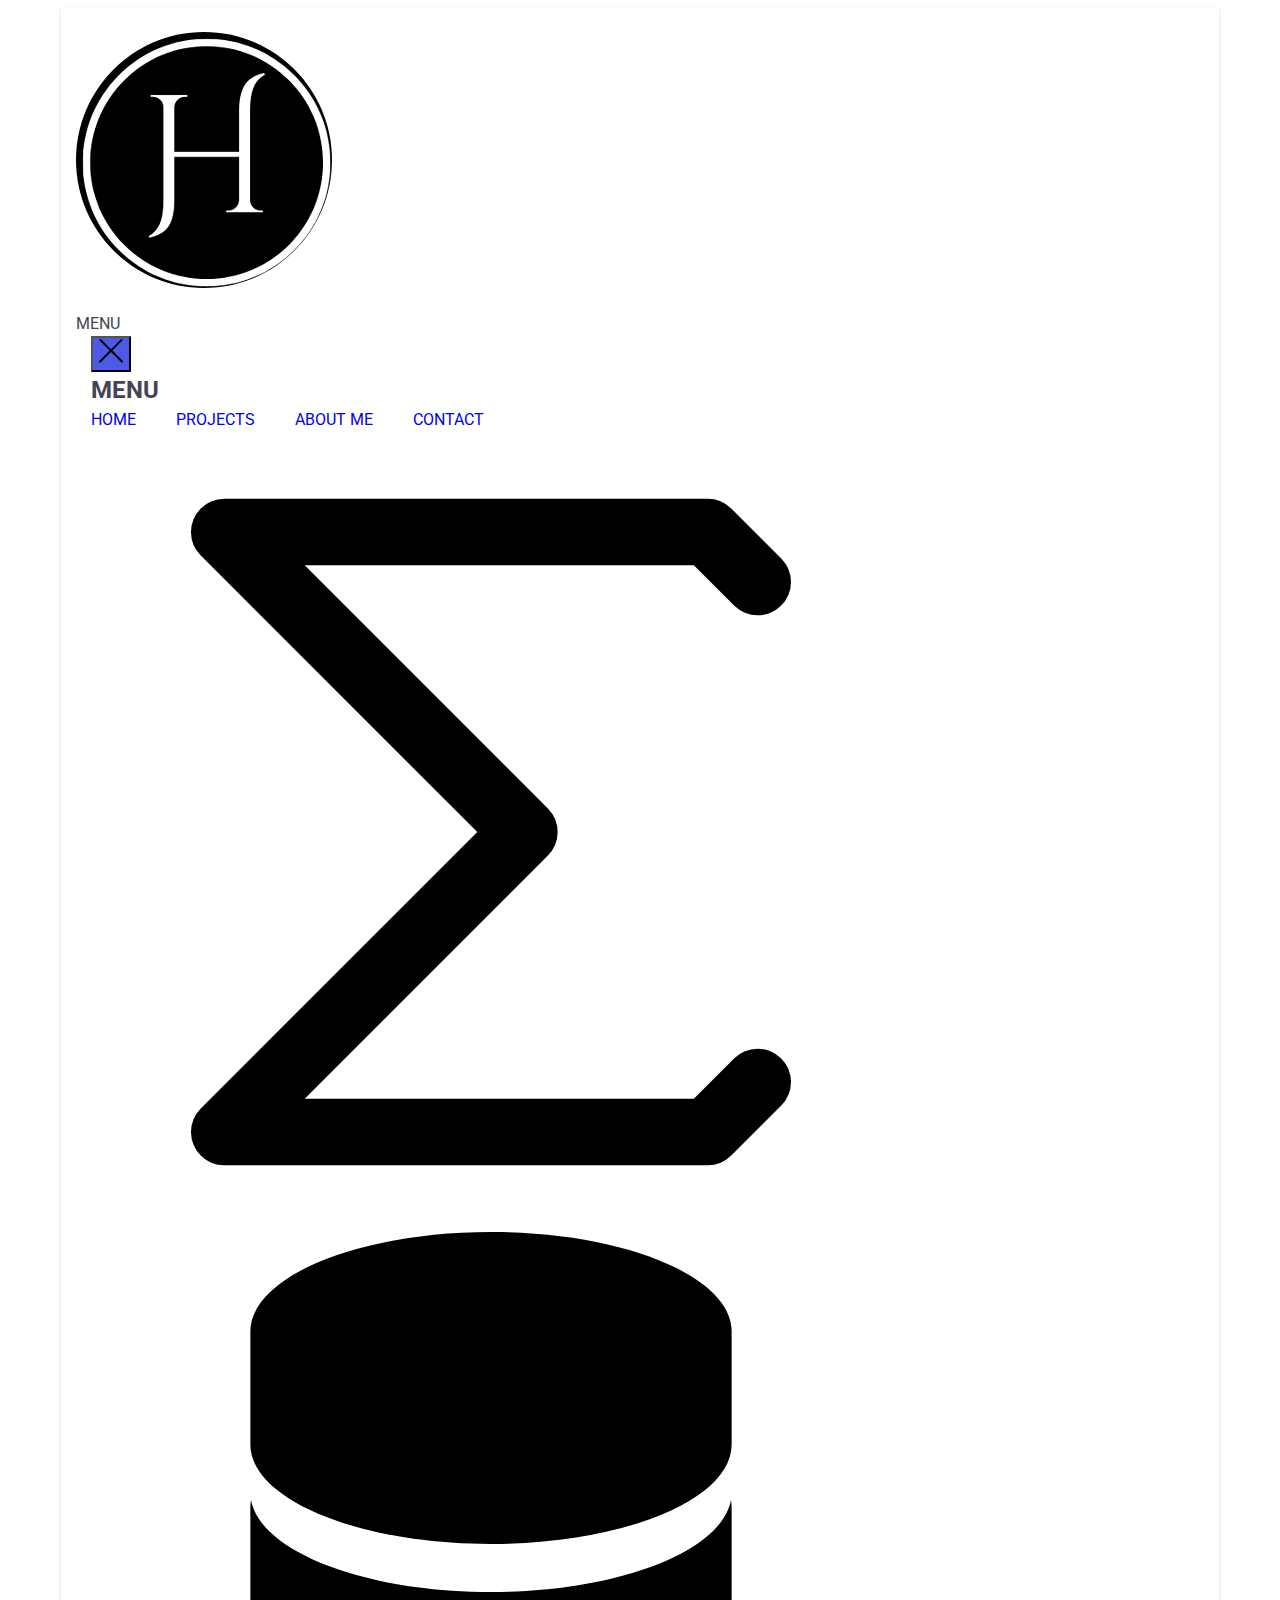
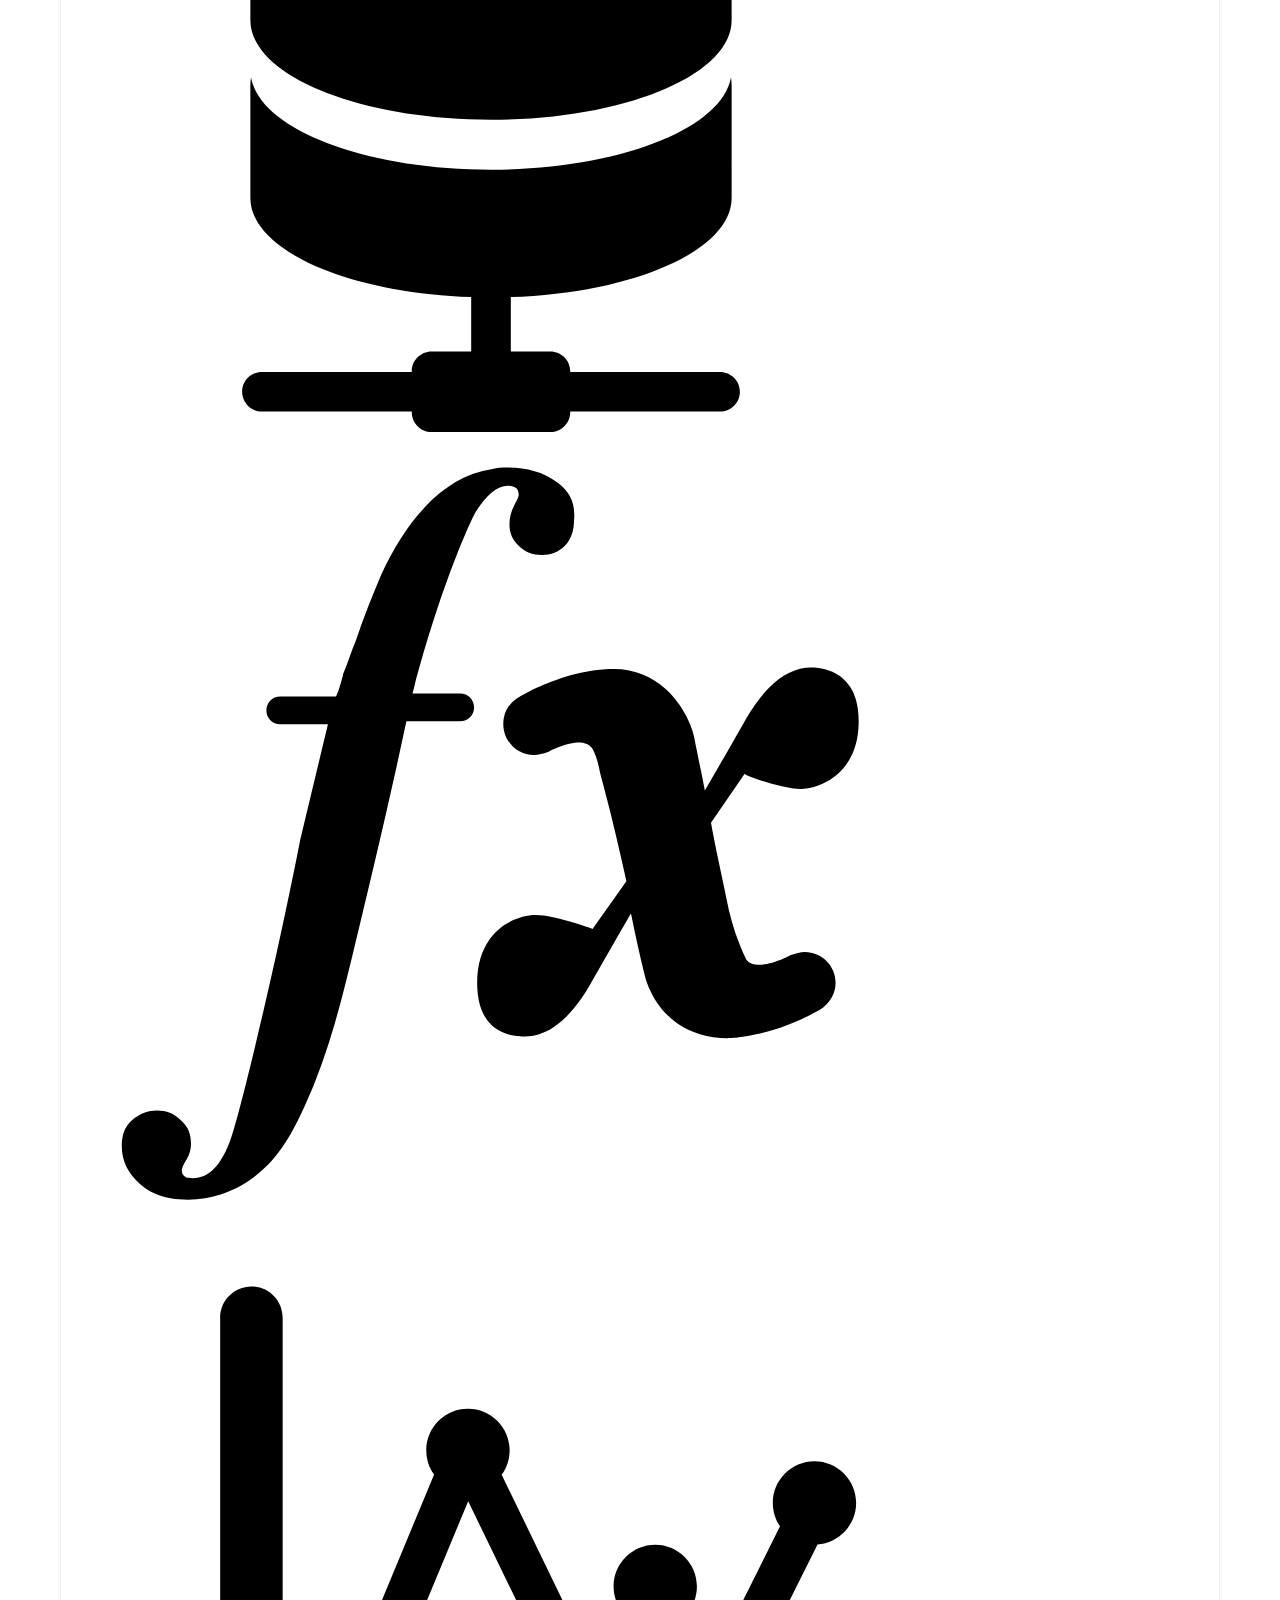
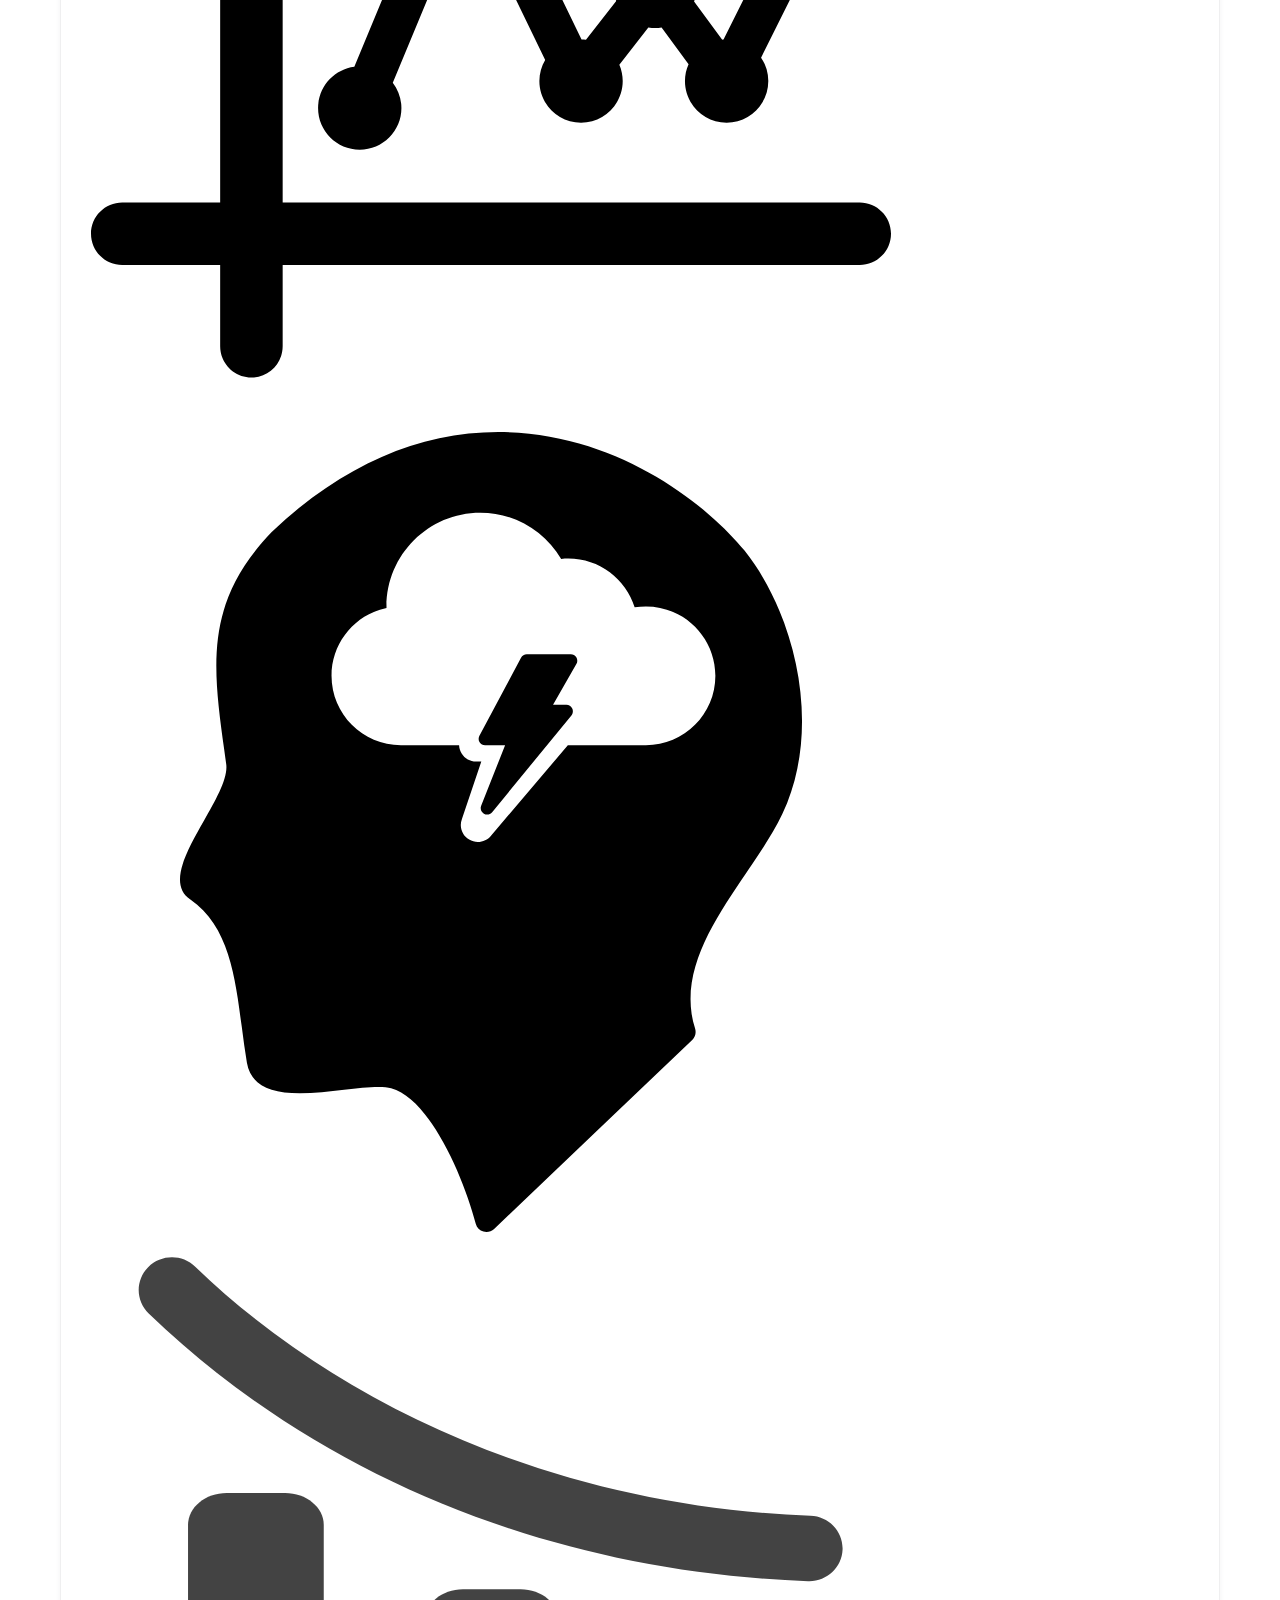
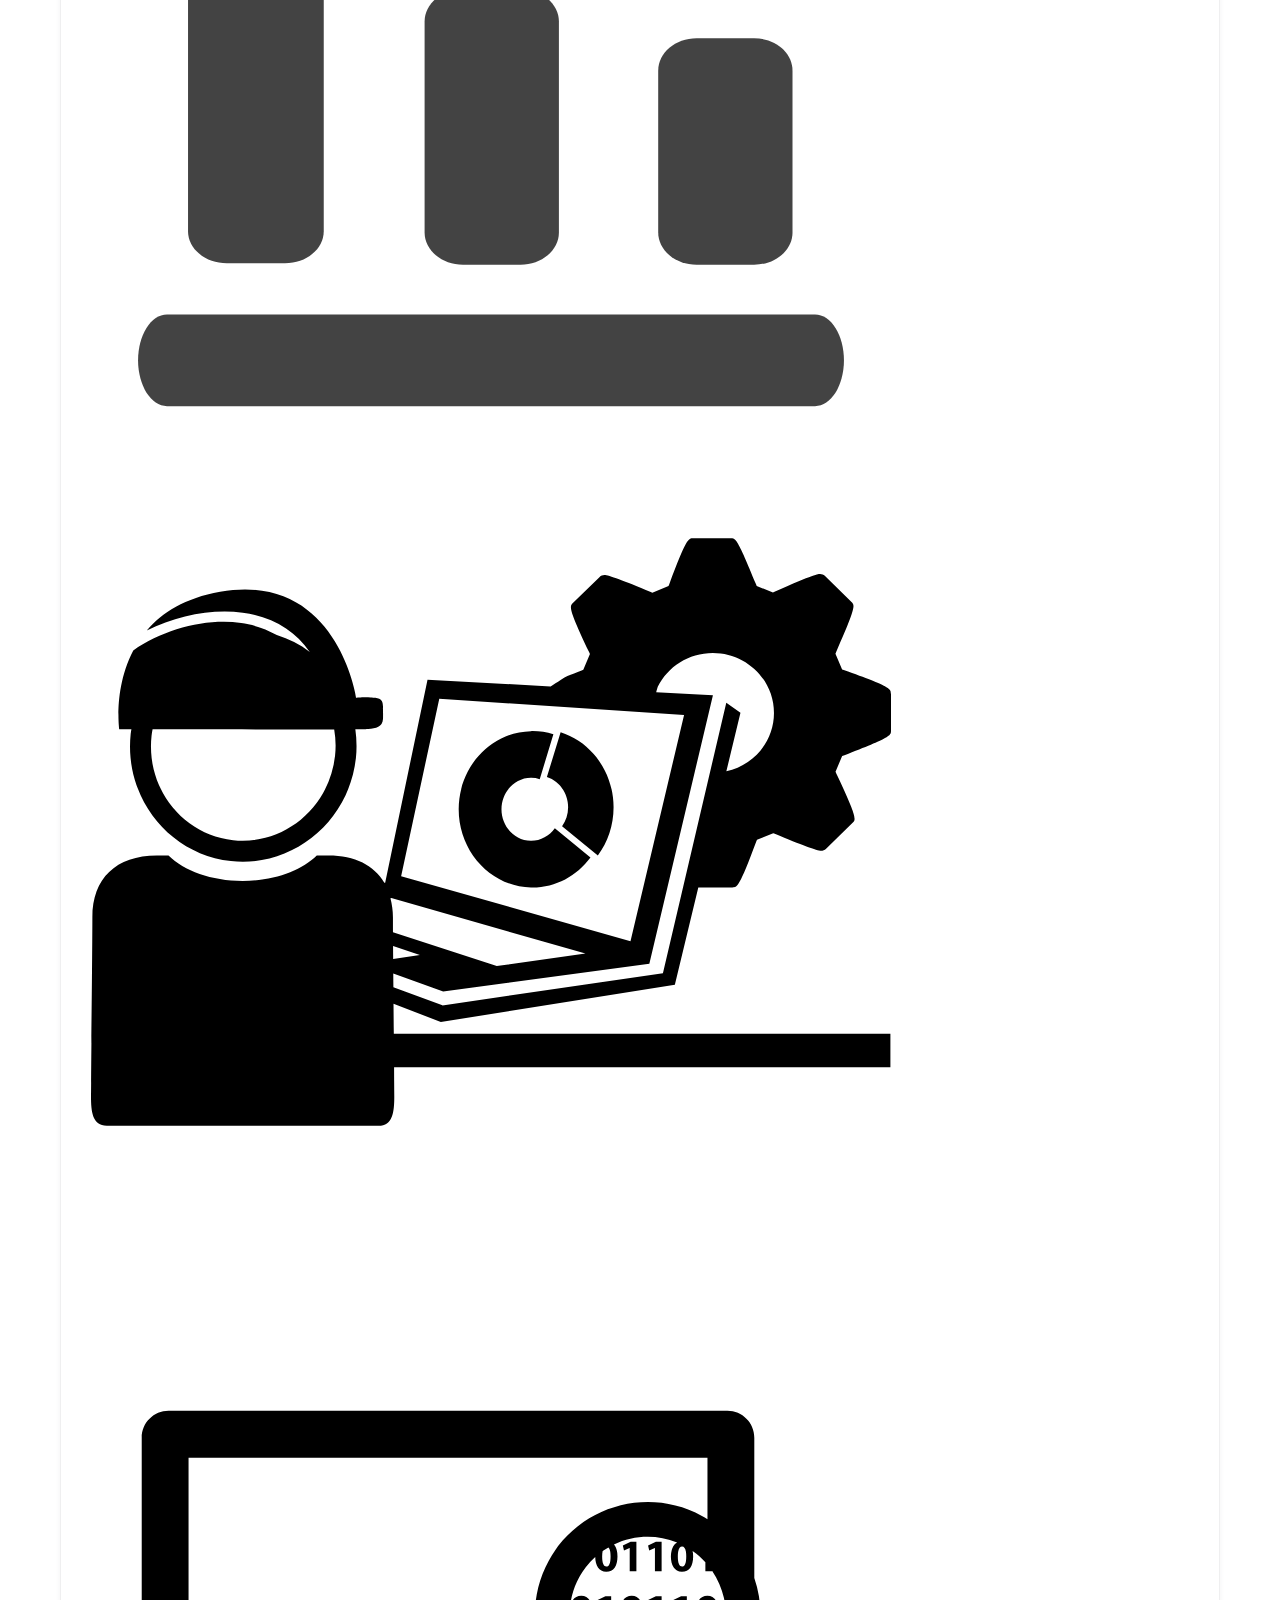
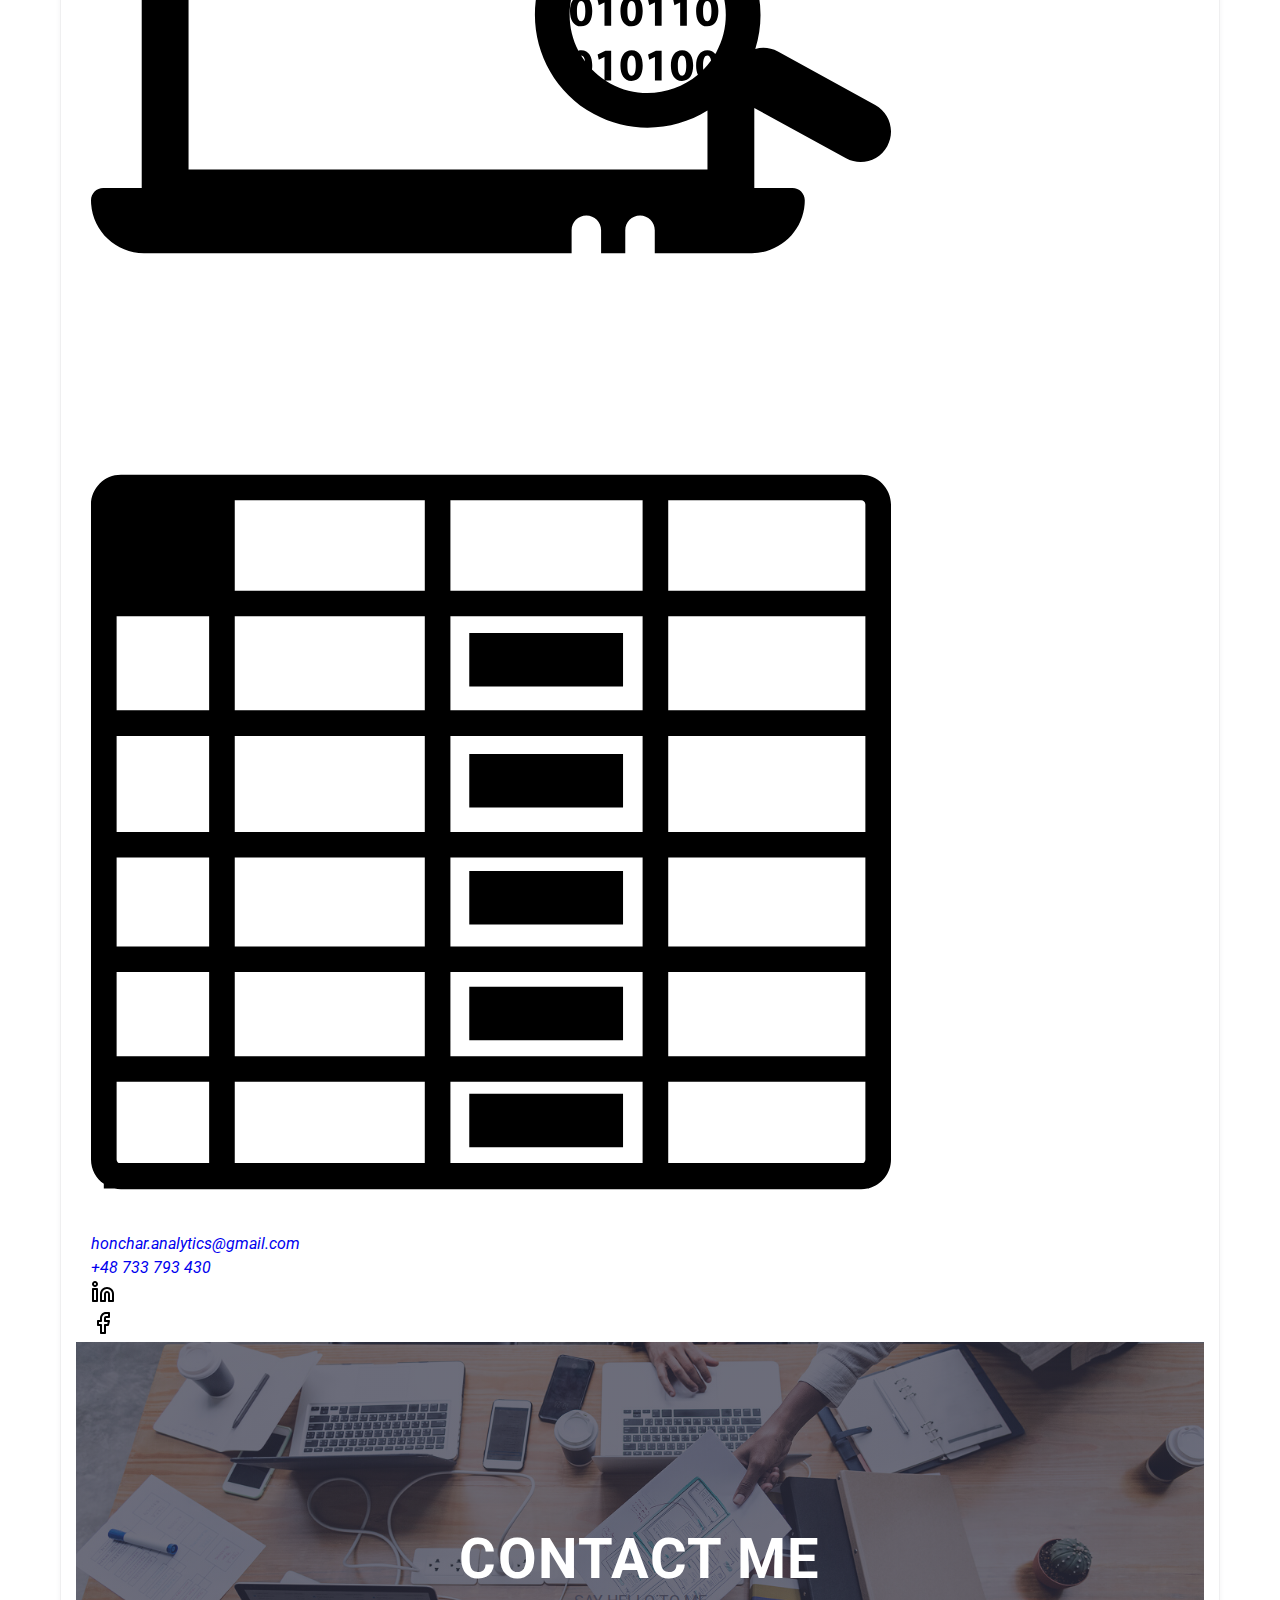
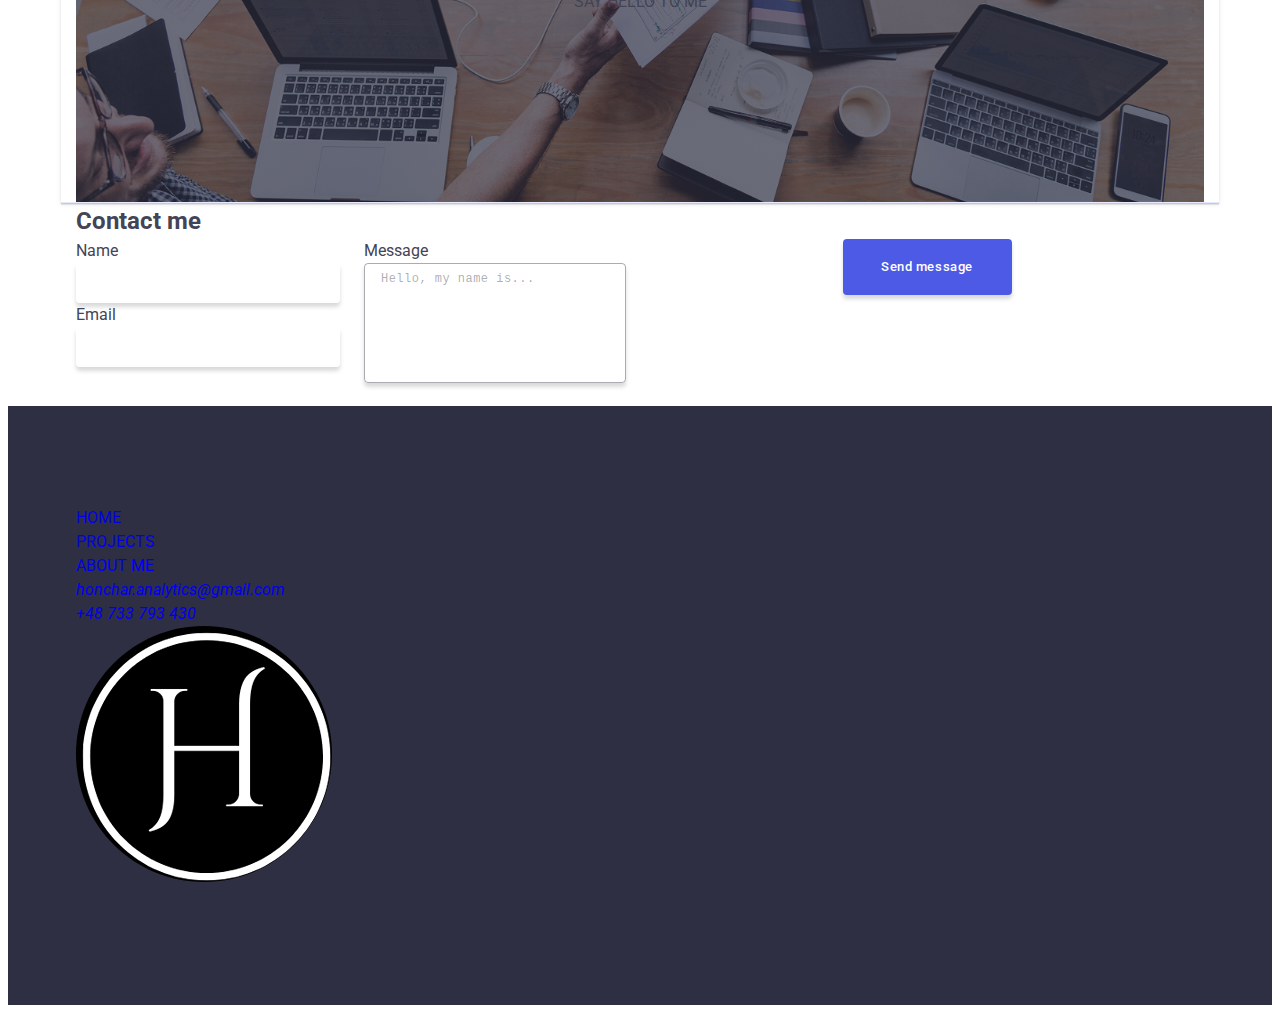
<file: contact.html>
<!DOCTYPE html>
<html lang="en">
  <head>
    <meta charset="UTF-8" />
    <meta name="viewport" content="width=device-width, initial-scale=1.0" />
    <title>Contact</title>
    <link
      rel="stylesheet"
      href="https://cdnjs.cloudflare.com/ajax/libs/modern-normalize/3.0.1/modern-normalize.min.css"
      integrity="sha512-q6WgHqiHlKyOqslT/lgBgodhd03Wp4BEqKeW6nNtlOY4quzyG3VoQKFrieaCeSnuVseNKRGpGeDU3qPmabCANg=="
      crossorigin="anonymous"
      referrerpolicy="no-referrer"
    />
    <link rel="preconnect" href="https://fonts.googleapis.com" />
    <link rel="preconnect" href="https://fonts.gstatic.com" crossorigin />
    <link
      href="https://fonts.googleapis.com/css2?family=League+Gothic&family=League+Spartan:wght@400;500;600;700&family=Roboto:wght@400;700&display=swap"
      rel="stylesheet"
    />
    <link rel="stylesheet" href="./css/styles.css" />
  </head>

  <body>
  <header class="container page-header">
      <nav class="header-navigation">
        <a class="logo header-logo" href="./index.html" title="Oleksandr's Logo>">
          <img
            src="./images/logo.ico"
            alt="Logo"
            class="logo-img"
          />
        </a>
        <button class="burger-btn" type="button" data-menu-open>
          <svg class="burger-icon">
            <use href="./images/icons.svg#icon-burger"></use>
          </svg>
        </button>
      </nav>

      MENU

    <div class="menu" data-menu>
        <div class="container menu-container">
          <button class="menu-close-btn" type="button" data-menu-close>
            <svg class="menu-close-btn-icon" width="24" height="24">
              <use href="./images/icons.svg#icon-close"></use>
            </svg>
          </button>
          <nav class="menu-nav">
            <h2 class="menu-title">MENU</h2>
            <ul class="nav-list">
              <li class="nav-item">
                <a class="nav-item-link" href="./index.html" title="Go to Home page">HOME</a>
              </li>
              <li class="nav-item">
                <a class="nav-item-link" href="./projects.html" title="Go to Projects page">PROJECTS</a>
              </li>
              <li class="nav-item">
                <a class="nav-item-link" href="./about.html" title="Go to About me page">ABOUT ME</a>
              </li>
              <li class="nav-item">
                <a class="nav-item-link" href="./contact.html" title="Go to Contact page">CONTACT</a>
              </li>
            </ul>
          </nav>
            <div class="contacts-media">
                <div class="grid">
                    <img src="./images/sum.svg" class="icon" />
                    <img src="./images/storage.svg" class="icon" />
                    <img src="./images/function.svg" class="icon" />
                    <img src="./images/chart.svg" class="icon" />
                    <img src="./images/brainstorm.svg" class="icon" />
                    <img src="./images/decrease.svg" class="icon" />
                    <img src="./images/analysis.svg" class="icon" />
                    <img src="./images/search.svg" class="icon" />
                    <img src="./images/spreadsheet.svg" class="icon" />
                </div>
                <address class="menu-contacts">
                <ul class="menu-contacts-list">
                    <li class="menu-contacts-item">
                    <a
                        class="menu-contacts-mail"
                        href="mailto:honchar.analytics@gmail.com">honchar.analytics@gmail.com</a>
                    </li>
                    <li class="menu-contacts-item">
                    <a class="menu-contacts-phone" href="tel:+48733793430" title="Call Oleksandr">+48 733 793 430</a>
                    </li>
                </ul>
                </address>
                <div class="menu-social-media">
                    <ul class="menu-social-media-list">
                    <li class="menu-social-media-item">
                        <a class="menu-social-media-link" href="https://www.linkedin.com/in/oleksandrhonchar/" title="Discover Oleksandr's LinkedIn profile" target="_blank" rel="noopener noreferrer">
                        <svg
                            class="menu-social-media-icon"
                            width="24"
                            height="24"
                        >
                            <use href="./images/icons.svg#icon-linkedin"></use>
                        </svg>
                        </a>
                    </li>
                    <li class="menu-social-media-item">
                        <a class="menu-social-media-link" href="https://www.facebook.com/figules" title="Discover Oleksandr's Facebook profile" target="_blank" rel="noopener noreferrer">
                        <svg
                            class="menu-social-media-icon"
                            width="24"
                            height="24"
                        >
                            <use href="./images/icons.svg#icon-facebook"></use>
                        </svg>
                        </a>
                    </li>
                    </ul>
                </div>
            </div>
        </div>
    </div>

      <!-- ENDREGION MENU -->

      <section class="hero">
        <div class="container hero-container">
          <h1 class="hero-title">CONTACT ME</h1>
          <p class="hero-text">SAY HELLO TO ME</p>
        </div>
      </section>
    
    
     <!-- ENDREGION HEADER-HERO SECTION -->
    </div>

  </header>

  <main>
      
     <!-- REGION CONTACT FORM SECTION -->
    <section class="contact-form">
        <div class="container contact-form-container">
            <h2 class="contact-form-title">Contact me</h2>
            <form class="form">
                <div class="name-email-container">
            <!-- NAME -->
            <div class="form-container">
                <label class="form-label" for="user-name">Name</label>
                <div class="form-input-cont">
                <input
                    class="form-input"
                    type="text"
                    id="user-name"
                    name="username"
                    placeholder="Your Name"
                />
                </div>
            </div>

            <!-- EMAIL -->
            <div class="form-container">
                <label class="form-label" for="useremail">Email</label>
                <div class="form-input-cont">
                <input
                    class="form-input"
                    type="email"
                    id="useremail"
                    name="usermail"
                    placeholder="email.example.com"
                />
                
                </div>
            </div>
            </div>
            
  <!-- COMMENT -->
 <div class="input-container">
  <label class="form-label" for="user-comment">Message</label>
  <textarea
    class="form-input text-area"
    id="user-comment"
    name="usercomment"
    rows="3"
    placeholder="Hello, my name is..."></textarea>
</div>


  <!-- BUTTON INSIDE FORM -->
  <button class="send-btn" type="submit">Send message</button>
</form>

        </div>
    </section>
      

    <!-- ENDREGION CONTACT FORM SECTION -->

    </main>

    <!-- FOOTER -->

    <footer class="page-footer">
      <div class="container footer-container">
        <nav class="footer-nav">
          <ul class="footer-nav-list">
            <li class="footer-nav-item">
              <a href="./index.html" class="footer-nav-link">HOME</a>
            </li>
            <li class="footer-nav-item">
              <a href="./projects.html" class="footer-nav-link">PROJECTS</a>
            </li>
            <li class="footer-nav-item">
              <a href="./about.html" class="footer-nav-link">ABOUT ME</a>
            </li>
          </ul>
        </nav>
        <div class="footer-contacts-logo">
        <address class="footer-contacts">
          <ul class="footer-contacts-list">
            <li class="footer-contacts-item">
              <a class="footer-contacts-link" href="mailto:honchar.analytics@gmail.com" title="Email Oleksandr"
              >honchar.analytics@gmail.com</a>
            </li>
            <li class="footer-contacts-item">
              <a class="footer-contacts-link" href="tel:+48733793430" title="Call Oleksandr"
                >+48 733 793 430</a>
            </li>
          </ul>
        </address>
        <a class="logo footer-logo" href="./index.html" title="Oleksandr's Logo back to page start">
          <img
            src="./images/logo.ico"
            alt="Logo"
            class="logo-img"
          />
        </a>
        </div>
      </div>
    </footer>

    <script src="./js/menu.js"></script>

  </body>
</html>
</file>
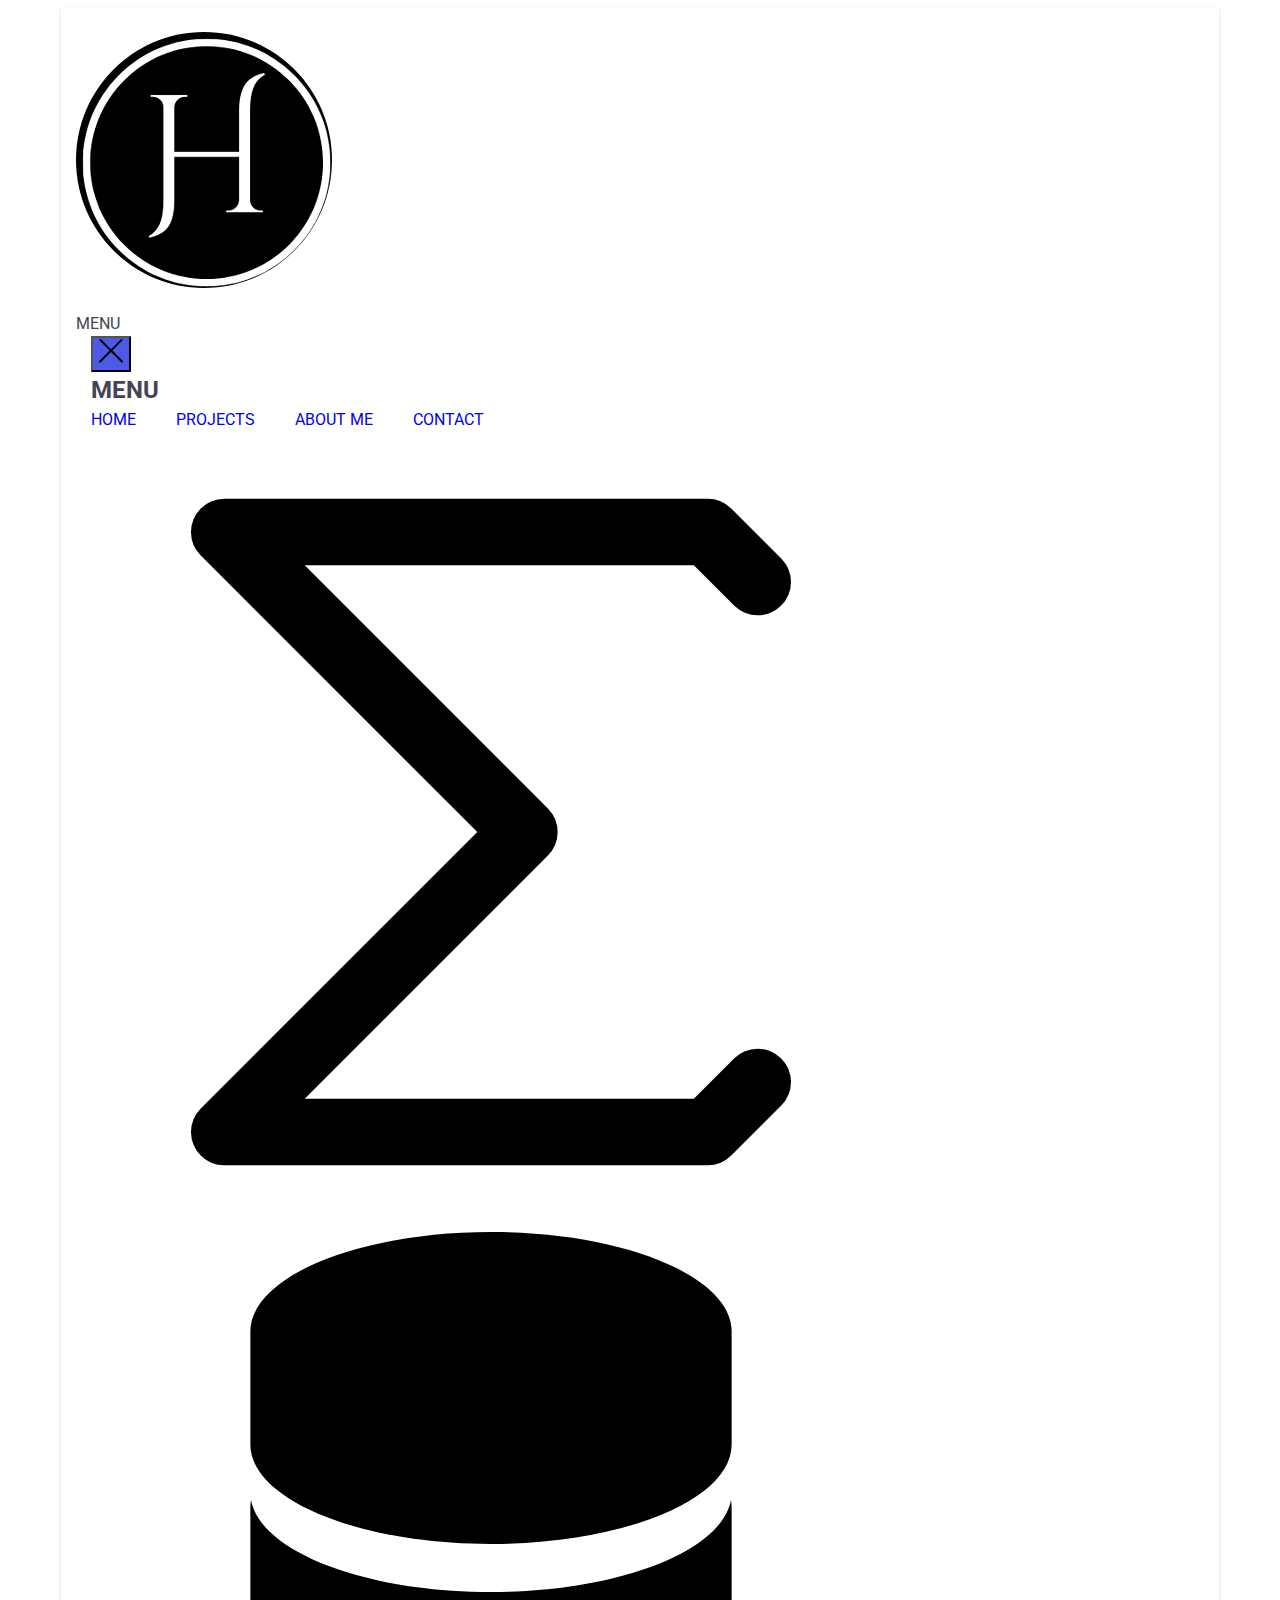
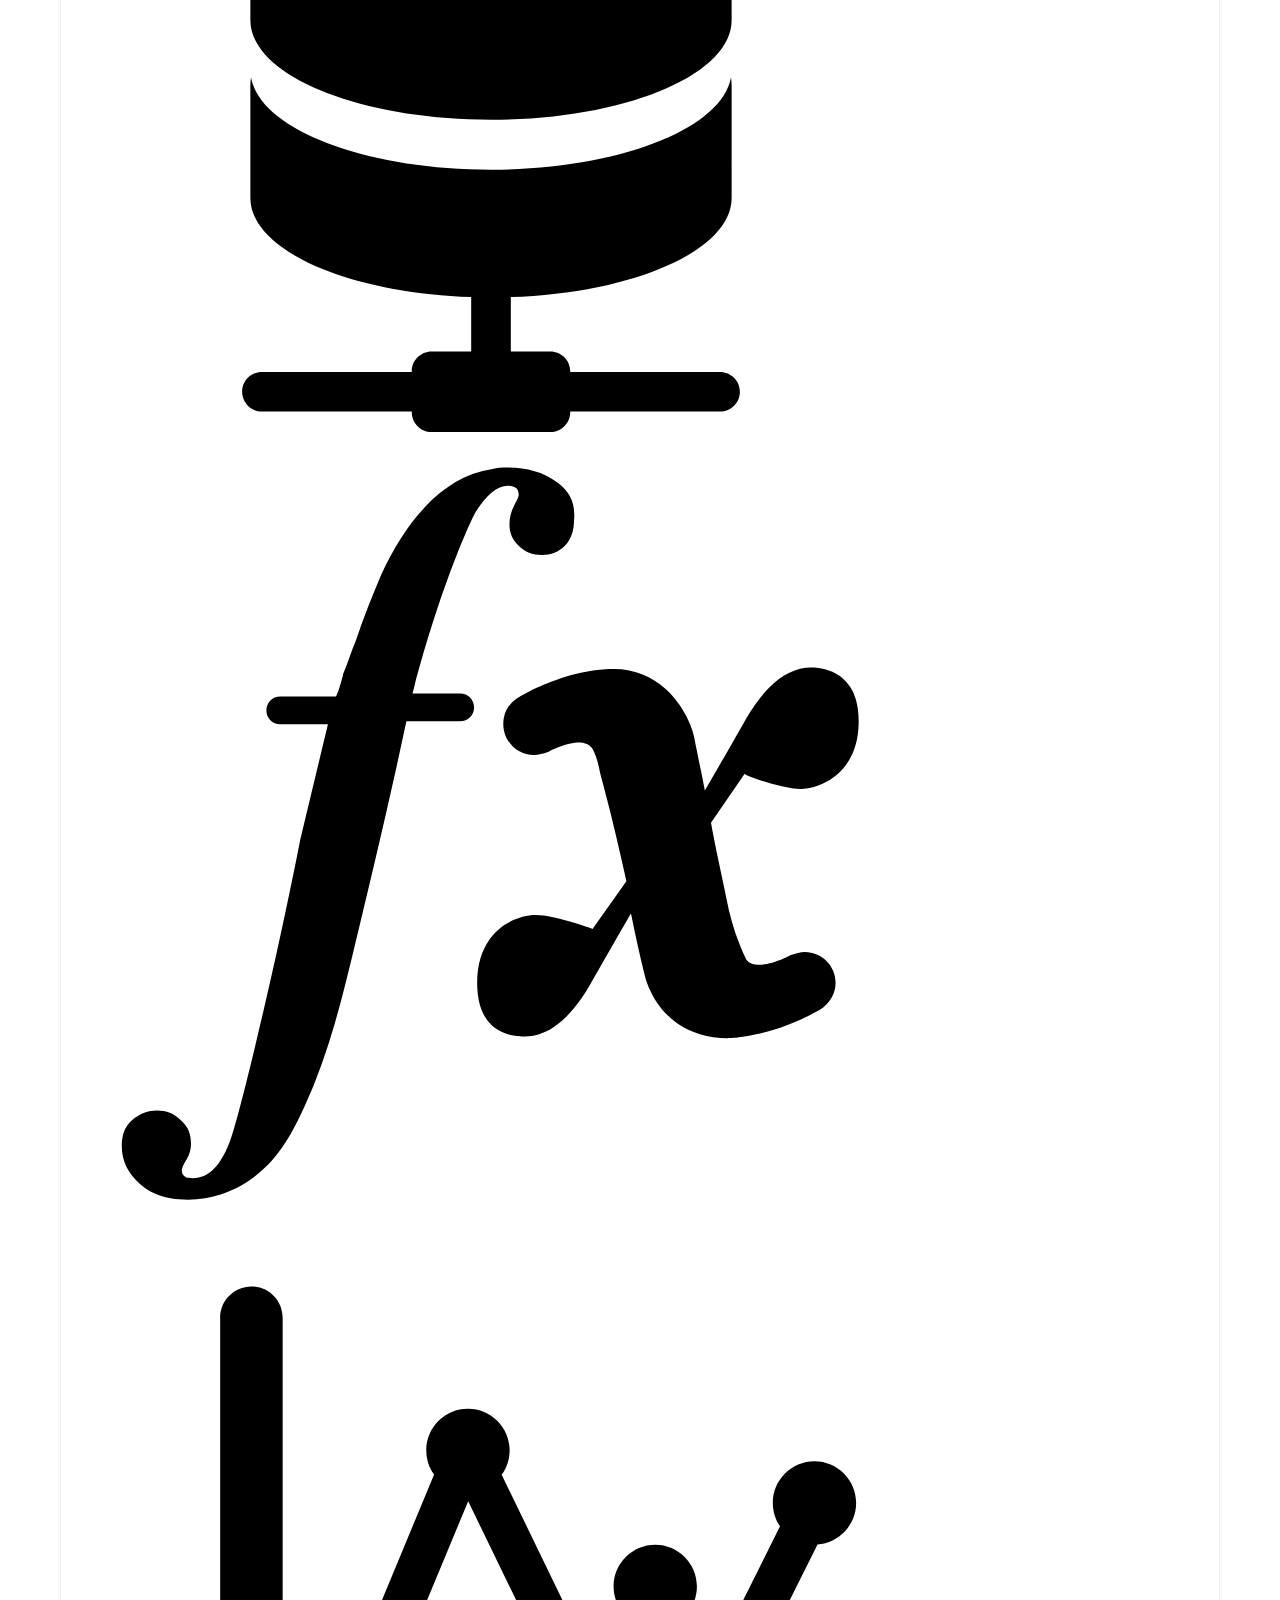
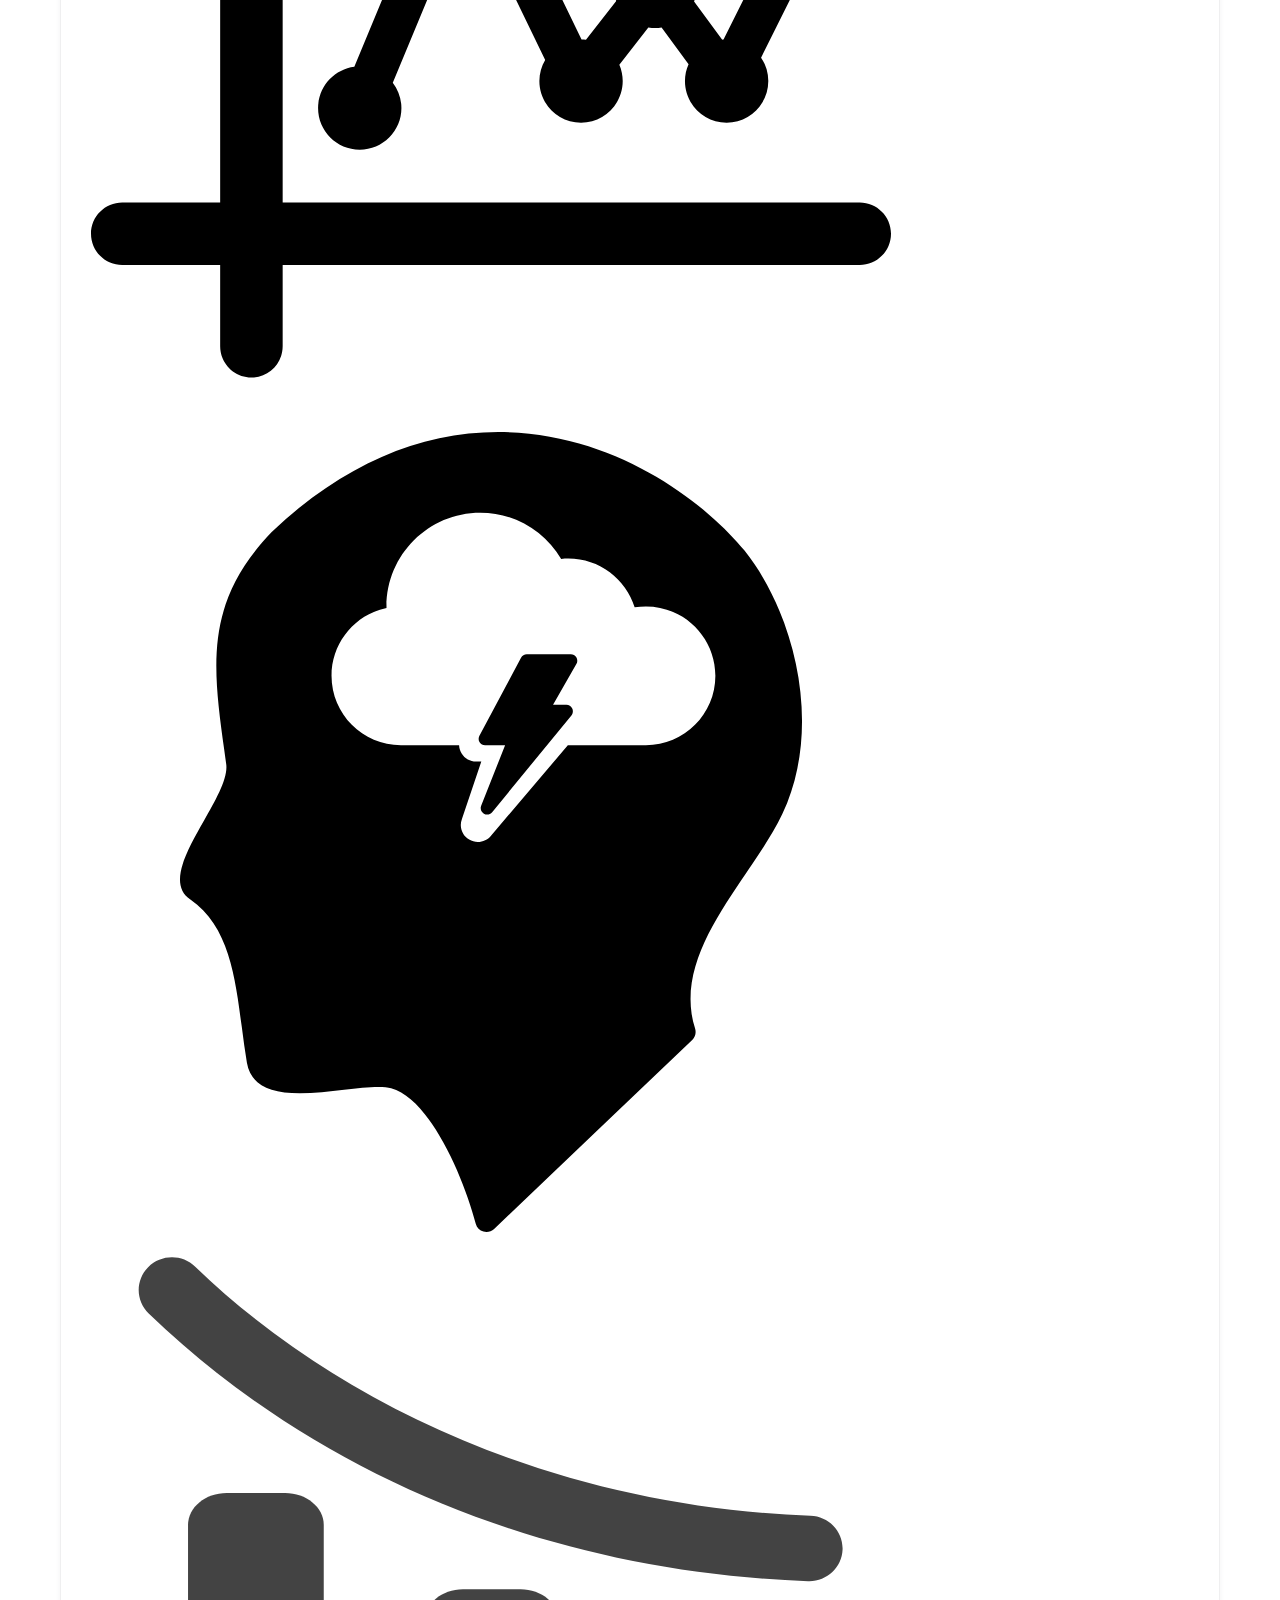
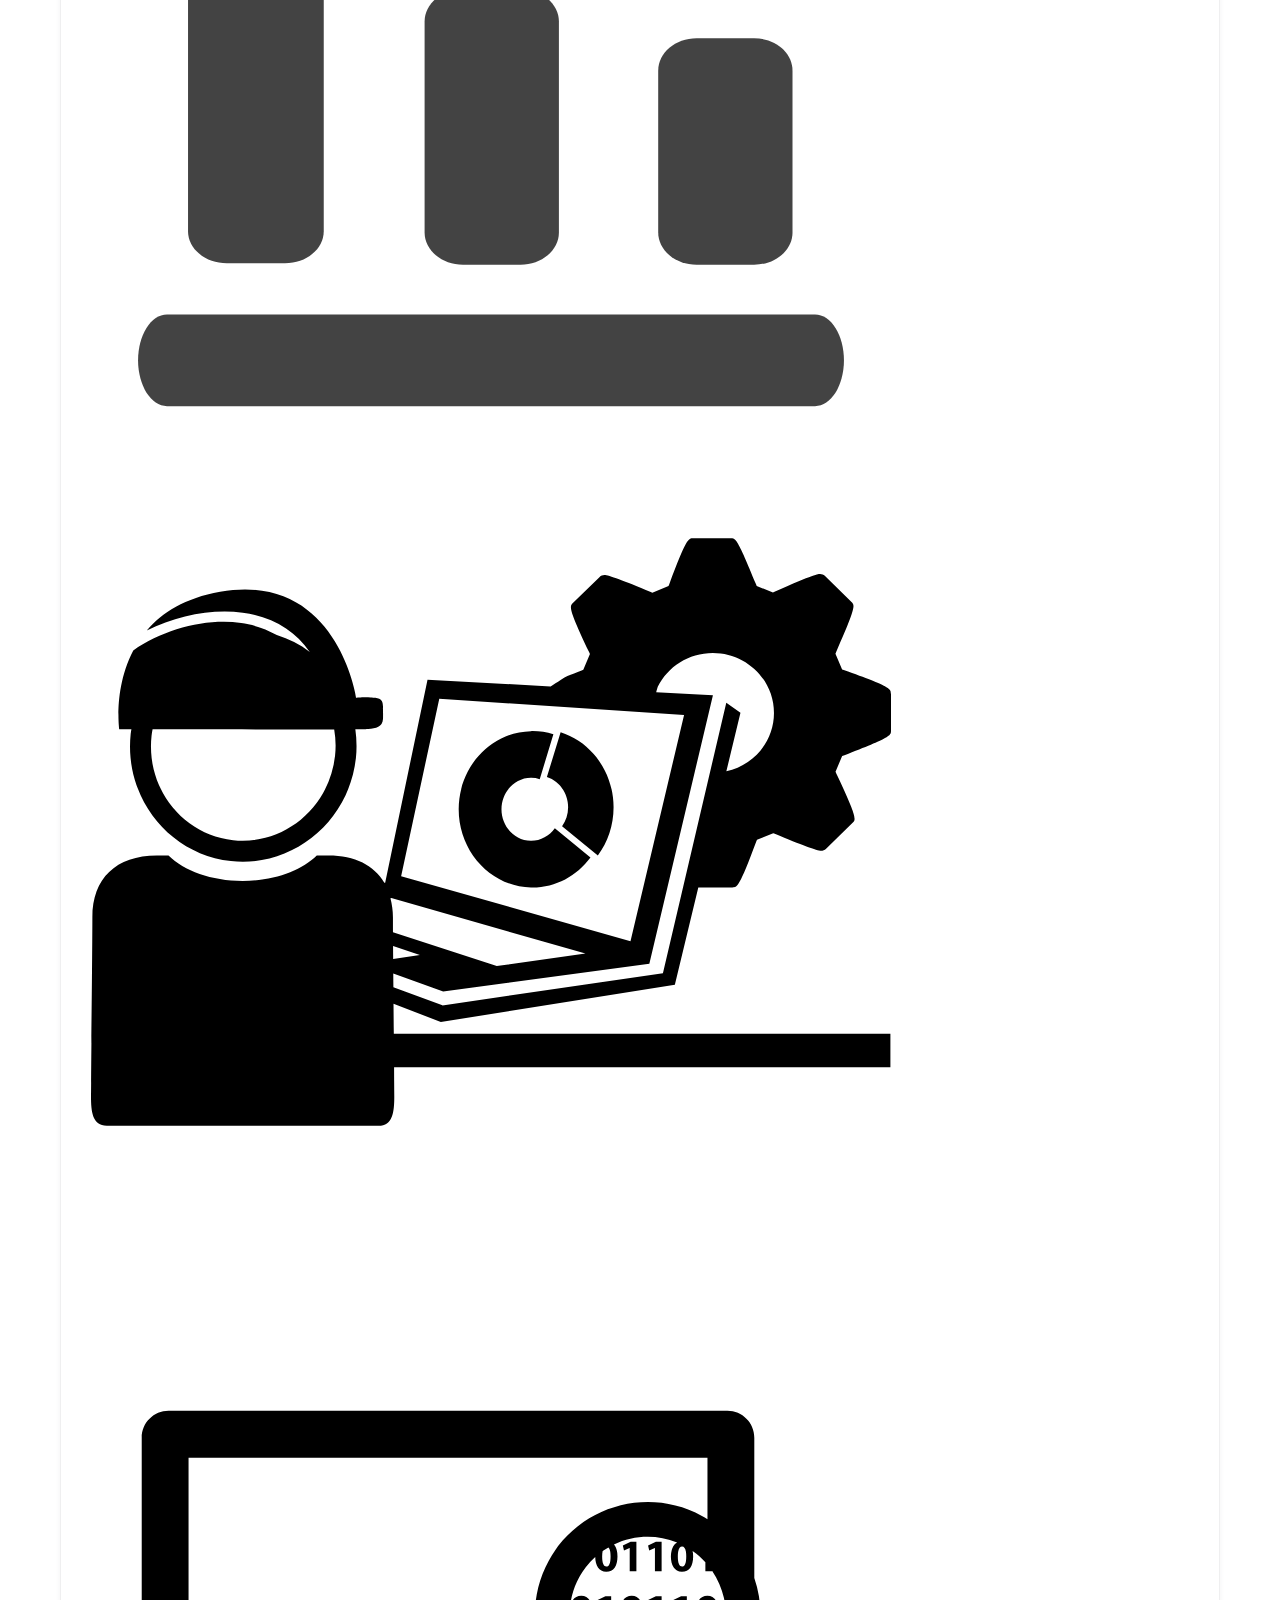
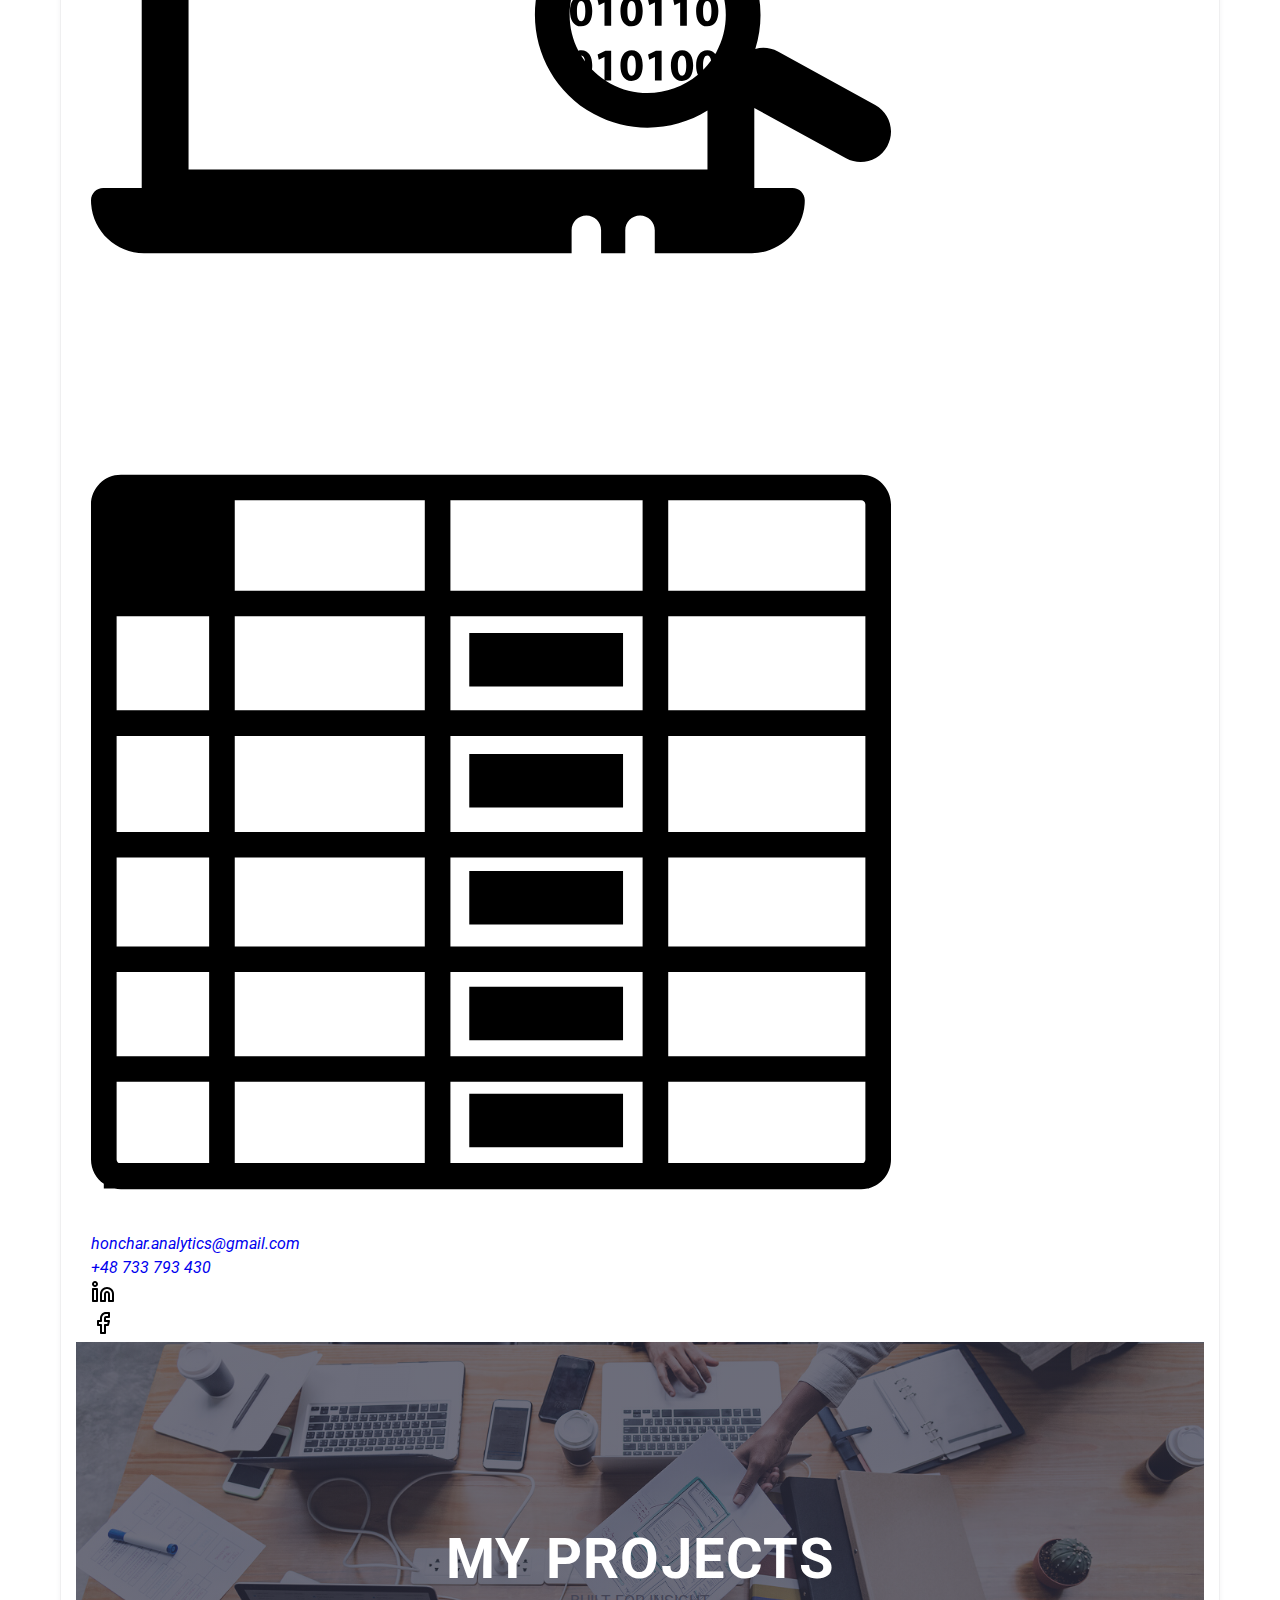
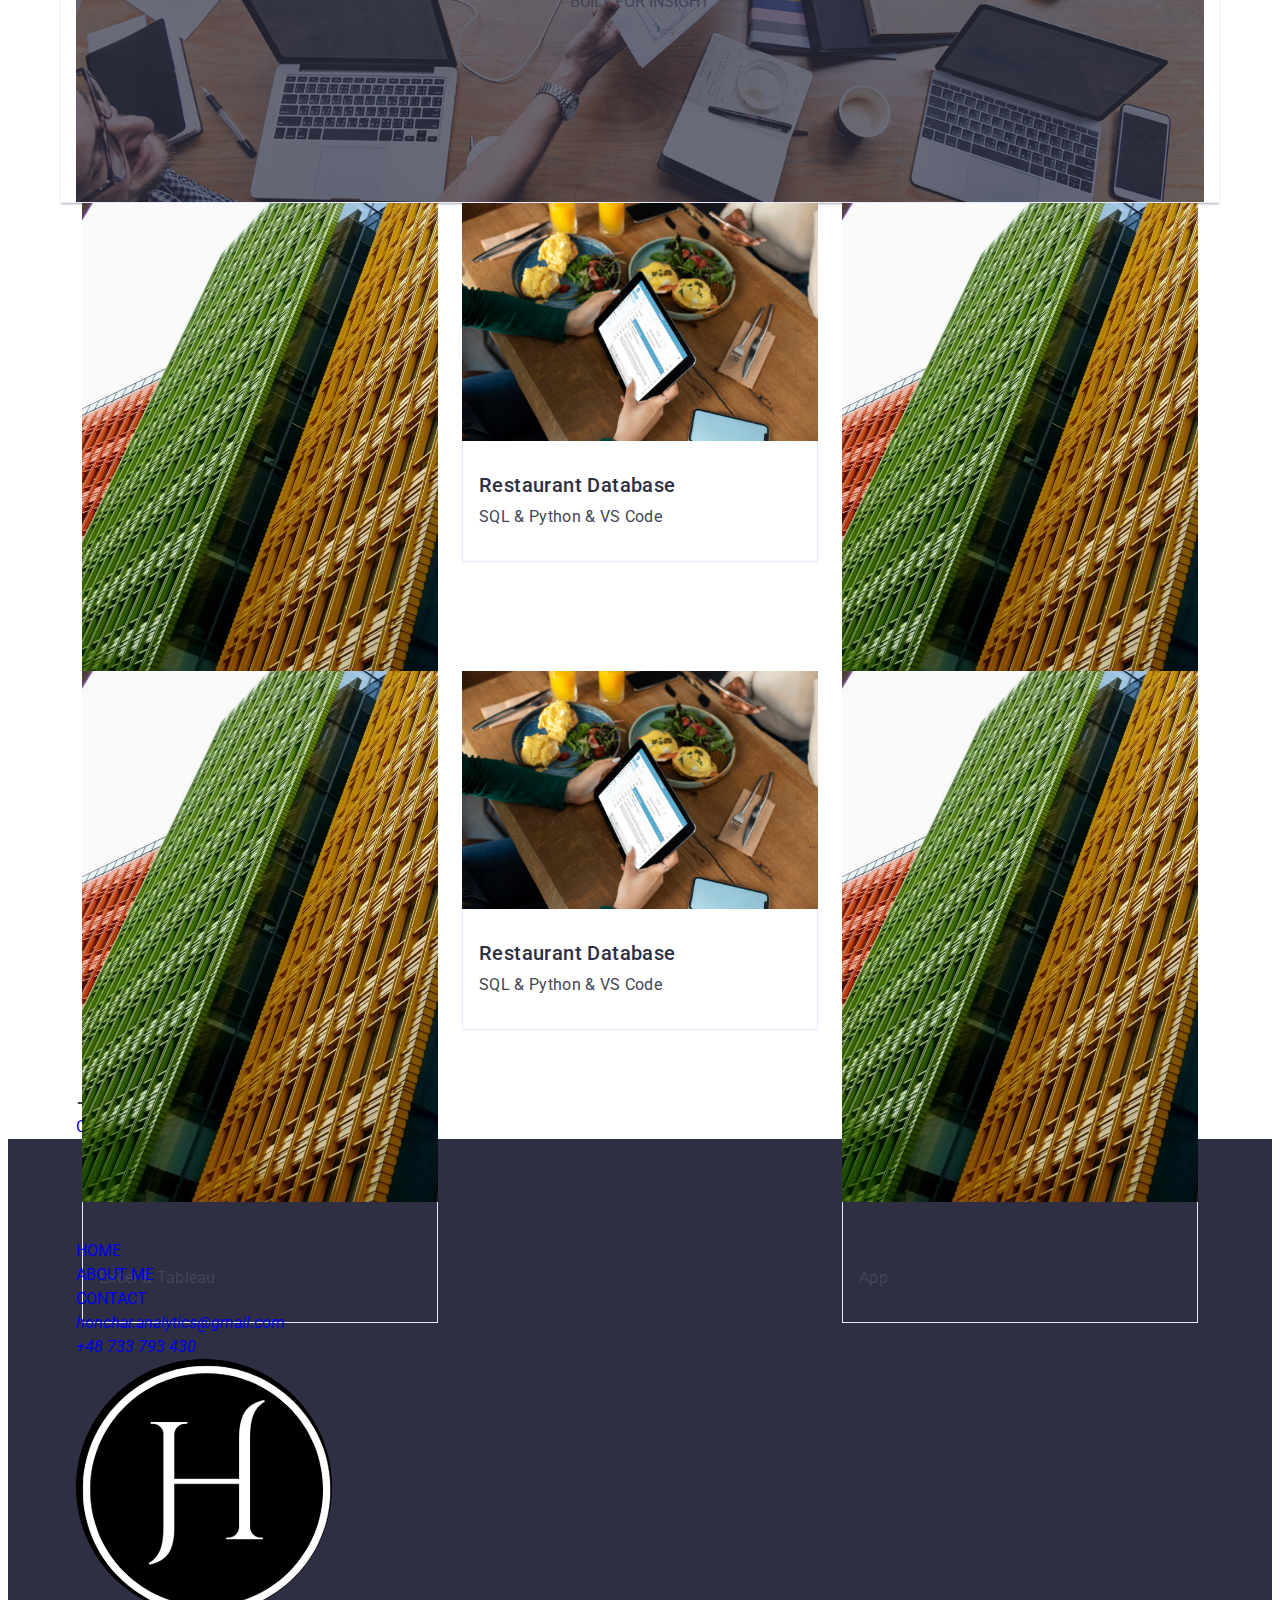
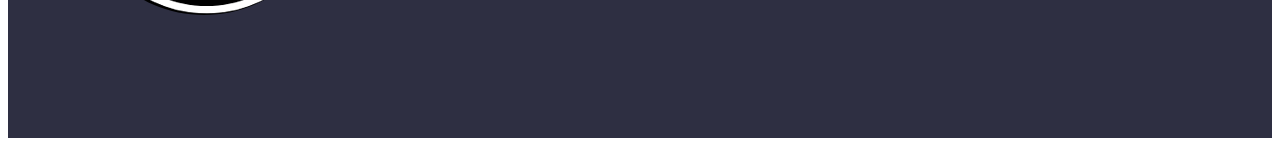
<file: projects.html>
<!DOCTYPE html>
<html lang="en">
  <head>
    <meta charset="UTF-8" />
    <meta name="viewport" content="width=device-width, initial-scale=1.0" />
    <title>Projects</title>
    <link
      rel="stylesheet"
      href="https://cdnjs.cloudflare.com/ajax/libs/modern-normalize/3.0.1/modern-normalize.min.css"
      integrity="sha512-q6WgHqiHlKyOqslT/lgBgodhd03Wp4BEqKeW6nNtlOY4quzyG3VoQKFrieaCeSnuVseNKRGpGeDU3qPmabCANg=="
      crossorigin="anonymous"
      referrerpolicy="no-referrer"
    />
    <link rel="preconnect" href="https://fonts.googleapis.com" />
    <link rel="preconnect" href="https://fonts.gstatic.com" crossorigin />
    <link
      href="https://fonts.googleapis.com/css2?family=League+Gothic&family=League+Spartan:wght@400;500;600;700&family=Roboto:wght@400;700&display=swap"
      rel="stylesheet"
    />
    <link rel="stylesheet" href="./css/styles.css" />
  </head>

  <body>
  <header class="container page-header">
      <nav class="header-navigation">
        <a class="logo header-logo" href="./index.html" title="Oleksandr's Logo>">
          <img
            src="./images/logo.ico"
            alt="Logo"
            class="logo-img"
          />
        </a>
        <button class="burger-btn" type="button" data-menu-open>
          <svg class="burger-icon">
            <use href="./images/icons.svg#icon-burger"></use>
          </svg>
        </button>
      </nav>

      MENU

      <div class="menu" data-menu>
        <div class="container menu-container">
          <button class="menu-close-btn" type="button" data-menu-close>
            <svg class="menu-close-btn-icon" width="24" height="24">
              <use href="./images/icons.svg#icon-close"></use>
            </svg>
          </button>
          <nav class="menu-nav">
            <h2 class="menu-title">MENU</h2>
            <ul class="nav-list">
              <li class="nav-item">
                <a class="nav-item-link" href="./index.html" title="Go to Home page">HOME</a>
              </li>
              <li class="nav-item">
                <a class="nav-item-link" href="./projects.html" title="Go to Projects page">PROJECTS</a>
              </li>
              <li class="nav-item">
                <a class="nav-item-link" href="./about.html" title="Go to About me page">ABOUT ME</a>
              </li>
              <li class="nav-item">
                <a class="nav-item-link" href="./contact.html" title="Go to Contact page">CONTACT</a>
              </li>
            </ul>
          </nav>
          <div class="contacts-media">
            <div class="grid">
                <img src="./images/sum.svg" class="icon" />
                <img src="./images/storage.svg" class="icon" />
                <img src="./images/function.svg" class="icon" />
                <img src="./images/chart.svg" class="icon" />
                <img src="./images/brainstorm.svg" class="icon" />
                <img src="./images/decrease.svg" class="icon" />
                <img src="./images/analysis.svg" class="icon" />
                <img src="./images/search.svg" class="icon" />
                <img src="./images/spreadsheet.svg" class="icon" />
              </div>
            <address class="menu-contacts">
              <ul class="menu-contacts-list">
                <li class="menu-contacts-item">
                  <a
                    class="menu-contacts-mail"
                    href="mailto:honchar.analytics@gmail.com">honchar.analytics@gmail.com</a>
                </li>
                <li class="menu-contacts-item">
                  <a class="menu-contacts-phone" href="tel:+48733793430" title="Call Oleksandr">+48 733 793 430</a>
                </li>
              </ul>
            </address>
          <div class="menu-social-media">
            <ul class="menu-social-media-list">
              <li class="menu-social-media-item">
                <a class="menu-social-media-link" href="https://www.linkedin.com/in/oleksandrhonchar/" title="Discover Oleksandr's LinkedIn profile" target="_blank" rel="noopener noreferrer">
                  <svg
                    class="menu-social-media-icon"
                    width="24"
                    height="24"
                  >
                    <use href="./images/icons.svg#icon-linkedin"></use>
                  </svg>
                </a>
              </li>
              <li class="menu-social-media-item">
                <a class="menu-social-media-link" href="https://www.facebook.com/figules" title="Discover Oleksandr's Facebook profile" target="_blank" rel="noopener noreferrer">
                  <svg
                    class="menu-social-media-icon"
                    width="24"
                    height="24"
                  >
                    <use href="./images/icons.svg#icon-facebook"></use>
                  </svg>
                </a>
              </li>
            </ul>
          </div>
        </div>
      </div>
    </div>

      <!-- ENDREGION MENU -->

      <section class="hero">
        <div class="container hero-container">
          <h1 class="hero-title">MY PROJECTS</h1>
          <p class="hero-text">BUILT FOR INSIGHT</p>
        </div>
      </section>
    
    
     <!-- ENDREGION HEADER-HERO SECTION -->
    </div>

  </header>

  <main>
      
     <!-- REGION MY PORTFOLIO SECTION -->

    <section class="projects">
        <div class="container projects-container">
            <h2 class="portfolio-title visually-hidden">My Projects</h2>
            <ul class="portfolio-list project-list">
                <li class="portfolio-list-item">
                    <div class="thumb">
                        <picture class="portfolio-img">
                            <source
                                srcset="
                                ./images/buildings-desktop-large.jpg 1x,
                                ./images/buildings-desktop-large@2x.jpg 2x
                                "
                                media="(min-width: 1440px)"
                            />
                            <source
                                srcset="
                                ./images/buildings-desktop.jpg 1x,
                                ./images/buildings-desktop@2x.jpg 2x
                                "
                                media="(min-width: 1158px) and (max-width: 1439px)"
                            />
                            <source
                                srcset="
                                ./images/buildings-tablet.jpg 1x,
                                ./images/buildings-tablet@2x.jpg 2x
                                "
                                media="(min-width: 768px) and (max-width: 1157px)"
                            />
                            <source
                                srcset="
                                ./images/buildings-mobile.jpg 1x,
                                ./images/buildings-mobile@2x.jpg 2x
                                "
                                media="(max-width: 767px)"
                            />
                            <img
                                src="./images/buildings-mobile.jpg"
                                alt="apartment buildings"
                            />
                        </picture>
             
                        <div class="overlay">
                            <p class="overlay-text">
                            14 Stylish and User-Friendly App Design Concepts · Task
                            Manager App · Calorie Tracker App · Exotic Fruit Ecommerce App
                            · Cloud Storage App
                            </p>
                            <div class="overlay-link">
                                <a class="discover-link" href="./comingsoon.html" title="Go to Project page">
                                    <p class="discover-link-text">Discover</p>
                                    <svg class="arrow-icon" width="16" height="10">
                                        <use href="./images/icons.svg#icon-arrow"></use>
                                    </svg>
                                </a>
                            </div>
                        </div>
                    </div>
                    <div class="name-type">
                        <h3 class="portfolio-list-title">Buy vs Rent Dashboard</h3>
                        <p class="portfolio-list-text">Excel & Tableau</p>
                    </div>
                </li>
                <li class="portfolio-list-item">
                <div class="thumb">
                    <picture class="portfolio-img">
                    <source
                        srcset="
                        ./images/restaurant.jpg 1x,
                        ./images/restaurant.jpg 2x
                        "
                        media="(min-width: 1158px)"
                    />
                    <source
                        srcset="
                        ./images/restaurant.jpg 1x,
                        ./images/restaurant.jpg 2x
                        "
                        media="(min-width: 768px) and (max-width: 1157px)"
                    />
                    <source
                        srcset="
                        ./images/restaurant.jpg 1x,
                        ./images/restaurant.jpg 2x
                        "
                        media="(max-width: 767px)"
                    />
                    <img
                        src="./images/restaurant.jpg"
                        alt="restaurant"
                    />
                    </picture>
                    <div class="overlay">
                            <p class="overlay-text">
                            14 Stylish and User-Friendly App Design Concepts · Task
                            Manager App · Calorie Tracker App · Exotic Fruit Ecommerce App
                            · Cloud Storage App
                            </p>
                            <div class="overlay-link">
                                <a class="discover-link" href="./comingsoon.html" title="Go to Project page">
                                    <p class="discover-link-text">Discover</p>
                                    <svg class="arrow-icon" width="16" height="10">
                                        <use href="./images/icons.svg#icon-arrow"></use>
                                    </svg>
                                </a>
                            </div>
                        </div>
                </div>
                <div class="name-type">
                    <h3 class="portfolio-list-title">Restaurant Database</h3>
                    <p class="portfolio-list-text">SQL & Python & VS Code</p>
                </div>
                </li>
            <li class="portfolio-list-item">
              <div class="thumb">
                <picture class="portfolio-img">
                  <source
                    srcset="
                      ./images/buildings-desktop-large.jpg 1x,
                      ./images/buildings-desktop-large@2x.jpg 2x
                    "
                    media="(min-width: 1440px)"
                  />
                   <source
                    srcset="
                      ./images/buildings-desktop.jpg 1x,
                      ./images/buildings-desktop@2x.jpg 2x
                    "
                    media="(min-width: 1158px) and (max-width: 1439px)"
                  />
                  <source
                    srcset="
                      ./images/buildings-tablet.jpg 1x,
                      ./images/buildings-tablet@2x.jpg 2x
                      "
                    media="(min-width: 768px) and (max-width: 1157px)"
                  />
                  <source
                    srcset="
                      ./images/buildings-mobile.jpg 1x,
                      ./images/buildings-mobile@2x.jpg 2x
                      "
                    media="(max-width: 767px)"
                  />
                  <img
                    src="./images/buildings-mobile.jpg"
                    alt="apartment buildings"
                  />
                </picture>
           <div class="overlay">
                            <p class="overlay-text">
                            14 Stylish and User-Friendly App Design Concepts · Task
                            Manager App · Calorie Tracker App · Exotic Fruit Ecommerce App
                            · Cloud Storage App
                            </p>
                            <div class="overlay-link">
                                <a class="discover-link" href="./comingsoon.html" title="Go to Project page">
                                    <p class="discover-link-text">Discover</p>
                                    <svg class="arrow-icon" width="16" height="10">
                                        <use href="./images/icons.svg#icon-arrow"></use>
                                    </svg>
                                </a>
                            </div>
                        </div>
              </div>
              <div class="name-type">
                <h3 class="portfolio-list-title">Meditation App</h3>
                <p class="portfolio-list-text">App</p>
              </div>
            </li>
            <li class="portfolio-list-item">
              <div class="thumb">
                <picture class="portfolio-img">
                  <source
                    srcset="
                      ./images/buildings-desktop-large.jpg 1x,
                      ./images/buildings-desktop-large@2x.jpg 2x
                    "
                    media="(min-width: 1440px)"
                  />
                   <source
                    srcset="
                      ./images/buildings-desktop.jpg 1x,
                      ./images/buildings-desktop@2x.jpg 2x
                    "
                    media="(min-width: 1158px) and (max-width: 1439px)"
                  />
                  <source
                    srcset="
                      ./images/buildings-tablet.jpg 1x,
                      ./images/buildings-tablet@2x.jpg 2x
                      "
                    media="(min-width: 768px) and (max-width: 1157px)"
                  />
                  <source
                    srcset="
                      ./images/buildings-mobile.jpg 1x,
                      ./images/buildings-mobile@2x.jpg 2x
                      "
                    media="(max-width: 767px)"
                  />
                  <img
                    src="./images/buildings-mobile.jpg"
                    alt="apartment buildings"
                  />
                </picture>
          <div class="overlay">
                            <p class="overlay-text">
                            14 Stylish and User-Friendly App Design Concepts · Task
                            Manager App · Calorie Tracker App · Exotic Fruit Ecommerce App
                            · Cloud Storage App
                            </p>
                            <div class="overlay-link">
                                <a class="discover-link" href="./comingsoon.html" title="Go to Project page">
                                    <p class="discover-link-text">Discover</p>
                                    <svg class="arrow-icon" width="16" height="10">
                                        <use href="./images/icons.svg#icon-arrow"></use>
                                    </svg>
                                </a>
                            </div>
                        </div>
              </div>
              <div class="name-type">
                <h3 class="portfolio-list-title">Buy vs Rent Dashboard</h3>
                <p class="portfolio-list-text">Excel & Tableau</p>
              </div>
            </li>
            <li class="portfolio-list-item">
              <div class="thumb">
                <picture class="portfolio-img">
                  <source
                    srcset="
                      ./images/restaurant.jpg 1x,
                      ./images/restaurant.jpg 2x
                    "
                    media="(min-width: 1158px)"
                  />
                  <source
                    srcset="
                      ./images/restaurant.jpg 1x,
                      ./images/restaurant.jpg 2x
                      "
                    media="(min-width: 768px) and (max-width: 1157px)"
                  />
                  <source
                    srcset="
                      ./images/restaurant.jpg 1x,
                      ./images/restaurant.jpg 2x
                      "
                    media="(max-width: 767px)"
                  />
                  <img
                    src="./images/restaurant.jpg"
                    alt="restaurant"
                  />
                </picture>
        <div class="overlay">
                            <p class="overlay-text">
                            14 Stylish and User-Friendly App Design Concepts · Task
                            Manager App · Calorie Tracker App · Exotic Fruit Ecommerce App
                            · Cloud Storage App
                            </p>
                            <div class="overlay-link">
                                <a class="discover-link" href="./comingsoon.html" title="Go to Project page">
                                    <p class="discover-link-text">Discover</p>
                                    <svg class="arrow-icon" width="16" height="10">
                                        <use href="./images/icons.svg#icon-arrow"></use>
                                    </svg>
                                </a>
                            </div>
                        </div>
              </div>
              <div class="name-type">
                <h3 class="portfolio-list-title">Restaurant Database</h3>
                <p class="portfolio-list-text">SQL & Python & VS Code</p>
              </div>
            </li>
            <li class="portfolio-list-item">
              <div class="thumb">
                <picture class="portfolio-img">
                  <source
                    srcset="
                      ./images/buildings-desktop-large.jpg 1x,
                      ./images/buildings-desktop-large@2x.jpg 2x
                    "
                    media="(min-width: 1440px)"
                  />
                   <source
                    srcset="
                      ./images/buildings-desktop.jpg 1x,
                      ./images/buildings-desktop@2x.jpg 2x
                    "
                    media="(min-width: 1158px) and (max-width: 1439px)"
                  />
                  <source
                    srcset="
                      ./images/buildings-tablet.jpg 1x,
                      ./images/buildings-tablet@2x.jpg 2x
                      "
                    media="(min-width: 768px) and (max-width: 1157px)"
                  />
                  <source
                    srcset="
                      ./images/buildings-mobile.jpg 1x,
                      ./images/buildings-mobile@2x.jpg 2x
                      "
                    media="(max-width: 767px)"
                  />
                  <img
                    src="./images/buildings-mobile.jpg"
                    alt="apartment buildings"
                  />
                </picture>
        <div class="overlay">
                            <p class="overlay-text">
                            14 Stylish and User-Friendly App Design Concepts · Task
                            Manager App · Calorie Tracker App · Exotic Fruit Ecommerce App
                            · Cloud Storage App
                            </p>
                            <div class="overlay-link">
                                <a class="discover-link" href="./contact.html" title="Go to Project page">
                                    <p class="discover-link-text">Discover</p>
                                    <svg class="arrow-icon" width="16" height="10">
                                        <use href="./images/icons.svg#icon-arrow"></use>
                                    </svg>
                                </a>
                            </div>
                        </div>
              </div>
              <div class="name-type">
                <h3 class="portfolio-list-title">Meditation App</h3>
                <p class="portfolio-list-text">App</p>
              </div>
            </li>
          </ul>
           <ul class="portfolio-links-list">
              <li class="portfolio-links-list-item">
                <a class="portfolio-list-link" href="./comingsoon.html" title="Go to Contact page">
                  <svg class="arrow-icon" width="16" height="10">
                  <use href="./images/icons.svg#icon-arrow"></use>
                </svg>
                <p class="link-text">Contact me</p>
                </a>
              </li>
            </ul>
        </div>

       

      </section>

    <!-- ENDREGION MY PORTFOLIO SECTION -->

    </main>

    <!-- FOOTER -->

    <footer class="page-footer">
      <div class="container footer-container">
        <nav class="footer-nav">
          <ul class="footer-nav-list">
            <li class="footer-nav-item">
              <a href="./index.html" class="footer-nav-link">HOME</a>
            </li>
            <li class="footer-nav-item">
              <a href="./about.html" class="footer-nav-link">ABOUT ME</a>
            </li>
            <li class="footer-nav-item">
              <a href="./contact.html" class="footer-nav-link">CONTACT</a>
            </li>
          </ul>
        </nav>
        <div class="footer-contacts-logo">
        <address class="footer-contacts">
          <ul class="footer-contacts-list">
            <li class="footer-contacts-item">
              <a class="footer-contacts-link" href="mailto:honchar.analytics@gmail.com" title="Email Oleksandr"
              >honchar.analytics@gmail.com</a>
            </li>
            <li class="footer-contacts-item">
              <a class="footer-contacts-link" href="tel:+48733793430" title="Call Oleksandr"
                >+48 733 793 430</a>
            </li>
          </ul>
        </address>
        <a class="logo footer-logo" href="./index.html" title="Oleksandr's Logo back to page start">
          <img
            src="./images/logo.ico"
            alt="Logo"
            class="logo-img"
          />
        </a>
        </div>
      </div>
    </footer>

    <script src="./js/menu.js"></script>

    <!-- ENDREGION BACKDROP -->
  </body>
</html>
</file>
<file: css/styles.css>
*,
*::before,
*::after {
  box-sizing: border-box;
}

body {
  font-family: "Roboto", sans-serif;
  color: #434455;
  background-color: #fff;
  font-weight: 400;
  font-size: 16px;
  line-height: 1.5;
}

/* reset */

ul,
ol {
  list-style-type: none;
  margin: 0;
  padding: 0;
}

h1,
h2,
h3,
h4,
h5,
h6,
p {
  margin: 0;
}

a {
  text-decoration: none;
}

img {
  display: block;
  max-width: 100%;
  height: auto;
}

button {
  cursor: pointer;
}

.visually-hidden {
  position: absolute;
  white-space: nowrap;
  width: 1px;
  height: 1px;
  overflow: hidden;
  border: 0;
  padding: 0;
  clip: rect(0, 0, 0, 0);
  clip-path: inset(100%);
  margin: -1px;
}

/* common */

.container {
  max-width: 320px;
  padding: 0 16px;
  margin: 0 auto;
}

@media screen and (min-width: 768px) {
  .container {
    max-width: 768px;
  }
}

@media screen and (min-width: 1158px) {
  .container {
    max-width: 1158px;
    padding: 0 15px;
  }
}

/* HEADER */

.page-header {
  border-bottom: 1px solid #e7e9fc;
  box-shadow: 0 1px 6px 0 rgba(46, 47, 66, 0.08),
    0 1px 1px 0 rgba(46, 47, 66, 0.16), 0 2px 1px 0 rgba(46, 47, 66, 0.08);
  background-color: #fff;
}

.header-container {
  display: flex;
  align-items: center;
  justify-content: space-between;
}

.nav-list,
.contacts {
  display: none;
}

.logo {
  font-family: "Raleway", sans-serif;
  font-weight: 700;
  font-size: 18px;
  line-height: 1.17;
  letter-spacing: 0.03em;
  text-transform: uppercase;
  color: #4d5ae5;
}

.header-logo {
  padding: 16px 0;
  display: block;
}

.header-logo .logo-part {
  color: #2e2f42;
}

.burger-btn {
  padding: 0;
  display: block;
  border: none;
  background-color: transparent;
}

.burger-icon {
  display: block;
  fill: #2f2f37;
}

@media screen and (min-width: 768px) {
  .burger-btn {
    display: none;
  }

  .header-nav {
    display: flex;
    align-items: center;
  }

  .nav-list {
    display: flex;
    align-items: center;
    gap: 40px;
    margin-right: 121px;
  }

  .header-logo {
    padding: 24px 0;
    margin-right: 120px;
  }

  .nav-link {
    font-weight: 500;
    color: #2e2f42;
    letter-spacing: 0.02em;
    padding: 24px 0;
    display: block;
    transition: color 250ms cubic-bezier(0.4, 0, 0.2, 1);
  }

  .nav-link.current {
    position: relative;
  }

  .nav-link.current::after {
    content: "";
    border-radius: 2px;
    width: 100%;
    height: 4px;
    position: absolute;
    left: 0;
    bottom: -1px;
    background-color: #404bbf;
  }

  .contacts {
    font-style: normal;
    display: block;
  }

  .contacts-list {
    display: flex;
    flex-direction: column;
    gap: 12px;
  }

  .contacts-link {
    display: block;
    font-size: 12px;
    line-height: 1.17;
    letter-spacing: 0.04em;
    color: #434455;
    transition: color 250ms cubic-bezier(0.4, 0, 0.2, 1);
  }

  .nav-link:hover,
  .nav-link:focus,
  .contacts-link:hover,
  .contacts-link:focus,
  .nav-link.current {
    color: #404bbf;
  }
}

@media screen and (min-width: 1158px) {
  .header-logo {
    margin-right: 76px;
  }

  .contacts-list {
    display: flex;
    align-items: center;
    flex-direction: row;
    gap: 40px;
  }

  .contacts-link {
    padding: 24px 0;
    font-size: 16px;
    line-height: 1.5;
    letter-spacing: 0.02em;
  }
}

/* MOBILE MENU */

.mobile-menu {
  position: fixed;
  top: 0;
  left: 0;
  width: 100%;
  height: 100%;
  background-color: #fff;
  z-index: 9999;
  opacity: 0;
  visibility: hidden;
  pointer-events: none;

  transition: opacity 250ms cubic-bezier(0.4, 0, 0.2, 1),
    visibility 250ms cubic-bezier(0.4, 0, 0.2, 1);
}

.mobile-menu.is-open {
  opacity: 1;
  visibility: visible;
  pointer-events: auto;
  transform: translateX(0%);
}

.mobile-menu-container {
  position: relative;
  padding-top: 72px;
  padding-bottom: 40px;
  display: flex;
  flex-direction: column;
  height: 100%;
}

.mobile-menu-close-btn {
  position: absolute;
  top: 24px;
  right: 24px;
  width: 24px;
  height: 24px;
  border-radius: 50%;
  display: flex;
  align-items: center;
  justify-content: center;
  background-color: #e7e9fc;
  border: 1px solid #2e2f42;
  padding: 0;
  cursor: pointer;
  transition: background-color 250ms cubic-bezier(0.4, 0, 0.2, 1),
    border 250ms cubic-bezier(0.4, 0, 0.2, 1);
}

.mobile-menu-nav {
  margin-bottom: auto;
}

.mob-nav-list {
  display: flex;
  flex-direction: column;
  gap: 40px;
}

.item-mob-link.current {
  font-weight: 700;
  font-size: 36px;
  line-height: 1.11111;
  letter-spacing: 0.02em;
  color: #404bbf;
}

.item-mob-link {
  font-weight: 700;
  font-size: 36px;
  line-height: 1.11;
  letter-spacing: 0.02em;
  color: #2e2f42;
}

.mobile-menu-contacts {
  font-style: normal;
  display: block;
  margin-bottom: 48px;
}

.mobile-menu-contacts-list {
  display: flex;
  flex-direction: column;
  gap: 24px;
}

.mobile-menu-contacts-phone {
  font-weight: 500;
  font-size: 20px;
  line-height: 1.2;
  letter-spacing: 0.02em;
  color: #4d5ae5;
}

.mobile-menu-contacts-mail {
  font-weight: 500;
  font-size: 20px;
  line-height: 1.2;
  letter-spacing: 0.02em;
  color: #434455;
}

.mobile-menu-social-media-list {
  display: flex;
  justify-content: center;
  gap: 40px;
}
.mobile-menu-social-media-item {
  width: 40px;
  height: 40px;
}
.mobile-menu-social-media-link {
  display: flex;
  align-items: center;
  justify-content: center;
  width: 100%;
  height: 100%;
  border-radius: 50%;
  background-color: #4d5ae5;
  transition: background-color 250ms cubic-bezier(0.4, 0, 0.2, 1);
}
.mobile-menu-social-media-icon {
  fill: #f4f4fd;
}

@media screen and (min-width: 768px) {
  .mobile-menu {
    display: none;
  }
}

.mob-nav-list {
}

.mob-nav-item {
}

.item-mob-link {
}

.current {
}

/* HERO */

button {
  cursor: pointer;
  background-color: #4d5ae5;
  letter-spacing: 0.04em;
  color: #fff;
  font-weight: 500;
  line-height: 1.5;
  font-family: "Roboto", sans-serif;
  transition: background-color 250ms cubic-bezier(0.4, 0, 0.2, 1);
}

.hero {
  background-color: rgba(46, 47, 66, 0.7);
  text-align: center;
  padding: 72px 0;
  background-image: linear-gradient(
      to bottom,
      rgba(46, 47, 66, 0.7),
      rgba(46, 47, 66, 0.7)
    ),
    url("../images/people-office-mobile@1x.jpg");
  background-repeat: no-repeat;
  background-size: cover;
  background-position: center center;
  max-width: 320px;
  margin: 0 auto;
}

.hero-title {
  max-width: 216px;
  font-weight: 700;
  font-size: 36px;
  line-height: 1.11;
  letter-spacing: 0.02em;
  text-align: center;
  color: #fff;
  margin: 0 auto;
}

.hero-btn {
  display: block;
  margin: 72px auto 0;
  color: #fff;
  font-weight: 500;
  letter-spacing: 0.04em;
  border: none;
  border-radius: 4px;
  min-width: 169px;
  height: 56px;
  font-family: inherit;
  transition: background-color 250ms cubic-bezier(0.4, 0, 0.2, 1);
}

@media screen and (min-resolution: 192dpi) {
  .hero {
    background-image: linear-gradient(
        to bottom,
        rgba(46, 47, 66, 0.7),
        rgba(46, 47, 66, 0.7)
      ),
      url("../images/people-office-mobile@2x.jpg");
  }
}

@media screen and (min-width: 768px) {
  .hero {
    padding: 112px 0;
    background-image: linear-gradient(
        to bottom,
        rgba(46, 47, 66, 0.7),
        rgba(46, 47, 66, 0.7)
      ),
      url("../images/people-office-tablet@1x.jpg");
    max-width: 768px;
    margin: 0 auto;
  }

  .hero-title {
    max-width: 496px;
    font-size: 56px;
    line-height: 1.07;
    letter-spacing: 0.02em;
    text-align: center;
    color: #fff;
  }

  .hero-btn {
    margin: 36px auto 0;
  }
}

@media screen and (min-width: 768px) and (min-resolution: 192dpi) {
  .hero {
    background-image: linear-gradient(
        to bottom,
        rgba(46, 47, 66, 0.7),
        rgba(46, 47, 66, 0.7)
      ),
      url("../images/people-office-tablet@2x.jpg");
  }
}

@media screen and (min-width: 1158px) {
  button:hover,
  button:focus {
    background-color: #404bbf;
  }
  .hero {
    padding: 188px 0;
    background-image: linear-gradient(
        to bottom,
        rgba(46, 47, 66, 0.7),
        rgba(46, 47, 66, 0.7)
      ),
      url("../images/people-office-desktop@1x.jpg");
    max-width: 1440px;
  }

  .hero-btn {
    margin: 48px auto 0;
  }
}

@media screen and (min-width: 1158px) and (min-resolution: 192dpi) {
  .hero {
    background-image: linear-gradient(
        to bottom,
        rgba(46, 47, 66, 0.7),
        rgba(46, 47, 66, 0.7)
      ),
      url("../images/people-office-desktop@2x.jpg");
  }
}

/* FEATURES */

.features-section {
  background-color: #fff;
  padding: 96px 0;
}

.features-list {
  display: flex;
  flex-direction: column;
  align-items: center;
  gap: 72px;
}

.svg-icon {
  display: none;
}

.features-list-title {
  font-weight: 700;
  font-size: 36px;
  line-height: 1.11;
  letter-spacing: 0.02em;
  color: #2e2f42;
  margin-bottom: 8px;
  text-align: center;
}

.features-list-text {
  font-weight: 500;
  letter-spacing: 0.02em;
}

@media screen and (min-width: 768px) {
  .features-list {
    display: flex;
    flex-direction: row;
    flex-wrap: wrap;
    align-items: center;
    gap: 24px;
    row-gap: 72px;
  }

  .features-list-title {
    text-align: left;
  }

  .features-list-item {
    max-width: calc((100% - 24px) / 2);
  }
}

@media screen and (min-width: 1158px) {
  .features-section {
    background-color: #fff;
    padding: 120px 0;
    flex-wrap: nowrap;
  }

  .features-list-item {
    max-width: calc((100% - 24px * 3) / 4);
  }

  .svg-icon {
    padding: 24px 100px;
    border: 1px solid #8e8f99;
    border-radius: 4px;
    width: 264px;
    height: 112px;
    background: #f4f4fd;
    display: flex;
    align-items: center;
    justify-content: center;
    margin-bottom: 8px;
  }

  .features-list-title {
    font-weight: 500;
    font-size: 20px;
    line-height: 1.2;
  }

  .features-list-text {
    font-weight: 400;
    letter-spacing: 0.02em;
  }

  .features-icon {
    fill: #2e2f42;
  }
}

/* TEAM */

.our-team {
  background: #f4f4fd;
  padding: 96px 0;
}

.our-team-title {
  font-weight: 700;
  font-size: 36px;
  line-height: 1.11;
  letter-spacing: 0.02em;
  text-align: center;
  text-transform: capitalize;
  color: #2e2f42;
  margin-bottom: 72px;
}

.our-team-list {
  display: flex;
  flex-direction: column;
  align-items: center;
  gap: 72px;
}

.our-team-list-item {
  background-color: #ffffff;
  width: 264px;
  border-radius: 0 0 4px 4px;
  box-shadow: 0px 1px 6px rgba(46, 47, 66, 0.08),
    0px 1px 1px rgba(46, 47, 66, 0.16), 0px 2px 1px rgba(46, 47, 66, 0.08);
}

.name-position {
  padding: 32px 0px;
}

.our-team-list-title {
  font-weight: 500;
  font-size: 20px;
  line-height: 1.2;
  letter-spacing: 0.02em;
  text-align: center;
  color: #2e2f42;
  margin-bottom: 8px;
}

.our-team-list-text {
  text-align: center;
  letter-spacing: 0.02em;
}

.social-media.list {
  display: flex;
  justify-content: center;
  gap: 24px;
  padding: 8px 16px 0 16px;
}

.social-media-item {
  width: 40px;
  height: 40px;
}

.social-media-link {
  display: flex;
  align-items: center;
  justify-content: center;
  width: 100%;
  height: 100%;
  border-radius: 50%;
  background-color: #4d5ae5;
  transition: background-color 250ms cubic-bezier(0.4, 0, 0.2, 1);
}

.social-media-icon {
  fill: #f4f4fd;
}

@media screen and (min-width: 768px) {
  .our-team-list {
    flex-direction: row;
    flex-wrap: wrap;
    gap: 24px;
    row-gap: 64px;
    justify-content: center;
  }

  .our-team-list-item {
    max-width: calc((100% - 24px) / 2);
  }
}

@media screen and (min-width: 1158px) {
  .our-team {
    padding: 120px 0;
  }

  .our-team-list {
    gap: 24px;
  }

  .our-team-list-item {
    background-color: #ffffff;
    width: calc((100% - 24px * 3) / 4);
  }
}

.social-media-link:hover,
.social-media-link:focus {
  background-color: #404bbf;
}

/* PORTFOLIO */

.portfolio {
  padding-top: 96px;
  padding-bottom: 96px;
}

.portfolio-title {
  font-size: 36px;
  line-height: 1.11;
  letter-spacing: 0.02em;
  text-align: center;
  text-transform: capitalize;
  color: #2e2f42;
  margin-bottom: 72px;
}

.portfolio-list-title {
  font-weight: 500;
  font-size: 20px;
  line-height: 1.2;
  letter-spacing: 0.02em;
  color: #2e2f42;
}

.portfolio-list-text {
  letter-spacing: 0.02em;
}

.portfolio-list {
  display: flex;
  flex-direction: column;
  gap: 48px;
}

.name-type {
  padding: 32px 16px;
  border-bottom: 1px solid #e7e9fc;
  border-left: 1px solid #e7e9fc;
  border-right: 1px solid #e7e9fc;
}

.portfolio-list-title {
  margin-bottom: 8px;
}

.portfolio-list-item {
  min-width: 288px;
  height: calc(400px);
}

@media screen and (min-width: 768px) {
  .portfolio-list {
    flex-direction: row;
    justify-content: center;
    flex-wrap: wrap;
    column-gap: 24px;
    row-gap: 72px;
  }

  .portfolio-list-item {
    max-width: 356px;
    height: calc(420px);
  }
}

@media screen and (min-width: 1158px) {
  .portfolio {
    padding-top: 120px;
    padding-bottom: 120px;
  }

  .portfolio-list {
    row-gap: 48px;
    transition: box-shadow 250ms cubic-bezier(0.4, 0, 0.2, 1);
  }

  .portfolio-list-item {
    width: calc(round((100% - 24px * 2) / 3));
    height: calc(420px);
    transition: box-shadow 250ms cubic-bezier(0.4, 0, 0.2, 1);
  }

  .thumb {
    position: relative;
    overflow: hidden;
  }
}

/* OVERLAY */

.overlay {
  background-color: #4d5ae5;
  color: #f4f4fd;
  font-family: sans-serif;
  position: absolute;
  top: 0;
  left: 0;
  width: 100%;
  height: 100%;
  transform: translateY(100%);
  padding: 40px 32px;
  letter-spacing: 0.02em;
  transition: transform 250ms cubic-bezier(0.4, 0, 0.2, 1);
}

.portfolio-list-item:hover .overlay {
  transform: translateY(0);
}

.portfolio-list-item:hover {
  box-shadow: 0 2px 1px 0 rgba(46, 47, 66, 0.08),
    0 1px 1px 0 rgba(46, 47, 66, 0.16), 0 1px 6px 0 rgba(46, 47, 66, 0.08);
  background: #fff;
}

@media (max-width: 1157px) {
  .overlay {
    display: none;
  }
}

/* FOOTER */

.page-footer {
  background-color: #2e2f42;
  padding: 96px 0;
  margin: 0 auto;
}

.footer-content {
  display: flex;
  flex-wrap: wrap;
  gap: 72px;
}

.logo-text {
  max-width: 288px;
  height: 112px;
}

.footer-logo {
  display: block;
  margin: 0 auto 16px;
  width: fit-content;
}

.footer-logo .logo-part {
  color: #f4f4fd;
}

.footer-text {
  color: #f4f4fd;
  letter-spacing: 0.02em;
}

.footer-social-media {
  display: flex;
  flex-wrap: wrap;
  align-items: center;
  justify-content: center;
  width: 100%;
}

.social-list-title {
  font-weight: 500;
  letter-spacing: 0.02em;
  color: #fff;
  display: block;
  margin-bottom: 16px;
}

.social-list {
  display: flex;
  gap: 16px;
}

.social-list-link {
  display: flex;
  align-items: center;
  justify-content: center;
  width: 100%;
  height: 100%;
  border-radius: 50%;
  background-color: #4d5ae5;
  transition: background-color 250ms cubic-bezier(0.4, 0, 0.2, 1);
}

.social-list-icon,
.subscribe-icon {
  fill: #f4f4fd;
}

.subscribe-title {
  margin-bottom: 16px;
  font-weight: 500;
  letter-spacing: 0.02em;
  color: #fff;
  text-align: center;
}

.form {
  display: flex;
  flex-wrap: wrap;
  justify-content: center;
  width: 100%;
  gap: 24px;
  position: relative;
}

.form-input {
  width: 288px;
  height: 40px;
  border: 1px solid #fff;
  background-color: transparent;
  font-size: 12px;
  line-height: 2;
  letter-spacing: 0.04em;
  padding-left: 16px;
  box-shadow: 0px 4px 4px rgba(0, 0, 0, 0.15);
  border-radius: 4px;
  color: #ffffff;
  outline: transparent;
}

.form-input::placeholder {
  color: #fff;
}

.subscribe-btn {
  min-width: 165px;
  height: 40px;
  display: flex;
  justify-content: center;
  align-items: center;
  font-family: "Roboto", sans-serif;
  font-size: 16px;
  font-weight: 500;
  line-height: 1.5;
  letter-spacing: 0.04em;
  color: #ffffff;
  cursor: pointer;
  background: #4d5ae5;
  border: none;
  border-radius: 4px;
}

.subscribe-icon {
  margin-left: 16px;
}

@media screen and (min-width: 768px) {
  .page-footer {
    padding: 100px 0;
  }

  .footer-content {
    width: 584px;
    row-gap: 72px;
    column-gap: 24px;
    align-items: baseline;
  }

  .logo-text {
    max-width: 264px;
  }

  .footer-logo {
    display: inline-block;
  }

  .footer-social-media {
    width: 208px;
    align-items: flex-start;
    justify-content: flex-start;
  }

  .subscribe-title {
    text-align: left;
  }

  .form-input {
    width: 264px;
  }
}

@media screen and (min-width: 1158px) {
  .footer-content {
    padding: 0 15px;
    width: 100%;
  }

  .social-list-link:hover,
  .social-list-link:focus {
    background-color: #31d0aa;
  }

  .logo-text {
    margin-left: 0;
    margin-right: 120px;
    max-width: 264px;
    height: 112px;
  }

  .footer-subscribe {
    margin-left: auto;
  }
}

/* BACKDROP */

.backdrop {
  position: fixed;
  top: 0;
  left: 0;
  width: 100%;
  height: 100%;
  background-color: rgba(46, 47, 66, 0.4);
  z-index: 999;
  opacity: 0;
  visibility: hidden;
  pointer-events: none;
  transition: opacity 250ms cubic-bezier(0.4, 0, 0.2, 1),
    visibility 250ms cubic-bezier(0.4, 0, 0.2, 1);
}

.backdrop.is-open {
  opacity: 1;
  visibility: visible;
  pointer-events: auto;
}

.backdrop:not(.is-open) .modal {
  transform: translate(-50%, -100%);
}

.modal {
  position: absolute;
  top: 50%;
  left: 50%;
  transform: translate(-50%, -50%);
  width: 288px;
  min-height: 623px;
  background-color: #fcfcfc;
  box-shadow: 0px 1px 1px rgba(0, 0, 0, 0.14), 0px 1px 3px rgba(0, 0, 0, 0.12),
    0px 2px 1px rgba(0, 0, 0, 0.2);
  border-radius: 4px;
  transition: transform 250ms cubic-bezier(0.4, 0, 0.2, 1);
  padding: 72px 16px 24px 16px;
}

.close-btn {
  position: absolute;
  top: 24px;
  right: 24px;
  width: 24px;
  height: 24px;
  border-radius: 50%;
  display: flex;
  align-items: center;
  justify-content: center;
  background-color: #e7e9fc;
  border: 1px solid rgba(0, 0, 0, 0.1);
  padding: 0;
  cursor: pointer;
  transition: background-color 250ms cubic-bezier(0.4, 0, 0.2, 1),
    border 250ms cubic-bezier(0.4, 0, 0.2, 1);
}

.modal-text {
  font-weight: 500;
  font-size: 16px;
  line-height: 1.5;
  text-align: center;
  letter-spacing: 0.02em;
  align-content: center;
  color: #2e2f42;
  margin-bottom: 16px;
}

.modal-container {
  margin-bottom: 8px;
}

.modal-form-label {
  font-size: 12px;
  line-height: 1.17;
  letter-spacing: 0.04em;
  color: #8e8f99;
  display: block;
  margin-bottom: 4px;
}

.modal-form-input-cont {
  position: relative;
}

.modal-form-input {
  width: 100%;
  height: 40px;
  border: 1px solid rgba(46, 47, 66, 0.4);
  border-radius: 4px;
  background-color: transparent;
  padding-left: 34px;
  outline: transparent;
  transition: border-color 250ms cubic-bezier(0.4, 0, 0.2, 1);
}

.modal-form-input:focus {
  border-color: #4d5ae5;
}

.modal-form-icon {
  position: absolute;
  left: 16px;
  top: 50%;
  transform: translateY(-50%);
  transition: fill 250ms cubic-bezier(0.4, 0, 0.2, 1);
  fill: #2e2f42;
  pointer-events: none;
}

.input-container {
  margin-bottom: 16px;
}

.modal-form-input:focus + .modal-form-icon {
  fill: #4d5ae5;
}

.text-area::placeholder {
  font-size: 12px;
  line-height: 1.17;
  letter-spacing: 0.04em;
  color: rgba(46, 47, 66, 0.4);
}

.text-area {
  width: 100%;
  height: 120px;
  font-size: 12px;
  line-height: 117%;
  letter-spacing: 0.04em;
  color: rgba(46, 47, 66, 0.4);
  border: 1px solid rgba(46, 47, 66, 0.4);
  border-radius: 4px;
  background-color: transparent;
  padding: 8px 16px;
  outline: transparent;
  resize: none;
  transition: border-color 250ms cubic-bezier(0.4, 0, 0.2, 1);
}

@media screen and (min-width: 768px) {
  .modal {
    width: 408px;
    min-height: 584px;
    padding: 72px 24px 24px 24px;
  }
}

@media screen and (min-width: 1158px) {
  .close-btn-icon {
    transition: fill 250ms cubic-bezier(0.4, 0, 0.2, 1);
  }

  .close-btn:hover .close-btn-icon,
  .close-btn:focus .close-btn-icon {
    fill: #ffffff;
  }

  .close-btn:hover,
  .close-btn:focus {
    background-color: #404bbf;
    border: none;
  }

  .modal-form-input {
    padding-left: 38px;
  }
}

/* CHECKBOX AREA */

.label-checkbox {
  display: flex;
  align-items: center;
  gap: 8px;
  margin-bottom: 24px;
}

.checkbox-container input[type="checkbox"] {
  display: none;
}

.accept-terms {
  display: flex;
  flex-direction: column;
}

.label-checkbox {
  align-items: center;
  vertical-align: middle;
  box-sizing: border-box;
  cursor: pointer;
  font-size: 12px;
  line-height: 117%;
  letter-spacing: 0.04em;
  color: #8e8f99;
}

.custom-checkbox {
  width: 16px;
  height: 16px;
  border: 1px solid rgba(46, 47, 66, 0.4);
  border-radius: 2px;
  transition: background-color 250ms cubic-bezier(0.4, 0, 0.2, 1),
    border 250ms cubic-bezier(0.4, 0, 0.2, 1),
    fill 250ms cubic-bezier(0.4, 0, 0.2, 1);
  display: inline-flex;
  align-items: center;
  justify-content: center;
  fill: transparent;
  position: relative;
}

.check-icon {
  position: absolute;
  top: 4px;
  left: 3px;
  fill: transparent;
  transition: fill 250ms cubic-bezier(0.4, 0, 0.2, 1);
}

.checkbox:checked + .label-checkbox .custom-checkbox {
  background-color: #404bbf;
  border: none;
  fill: #f4f4fd;
}

.checkbox:checked + .label-checkbox .custom-checkbox .check-icon {
  fill: #f4f4fd;
}

.label-checkbox {
  font-size: 12px;
  line-height: 1.17;
  letter-spacing: 0.04em;
  color: #8e8f99;
  padding-top: 1px;
}

.accept-terms-link {
  color: #4d5ae5;
}

.send-btn {
  display: block;
  margin: 0 auto;
  border-radius: 4px;
  padding: 16px 32px;
  min-width: 169px;
  height: 56px;
  cursor: pointer;
  border: none;
  background-color: #4d5ae5;
  letter-spacing: 0.04em;
  color: #fff;
  box-shadow: 0 4px 4px 0 rgba(0, 0, 0, 0.15);
  font-weight: 500;
  line-height: 1.5;
  font-family: "Roboto", sans-serif;
  transition: background-color 250ms cubic-bezier(0.4, 0, 0.2, 1);
}

@media screen and (min-width: 768px) {
  .accept-terms {
    display: flex;
    flex-direction: row;
    gap: 4px;
  }
}

@media screen and (min-width: 1158px) {
  .accept-terms-link:hover {
    text-decoration: underline;
  }

  .send-button:hover,
  .send-button:focus {
    background-color: #404bbf;
  }
}
</file>
